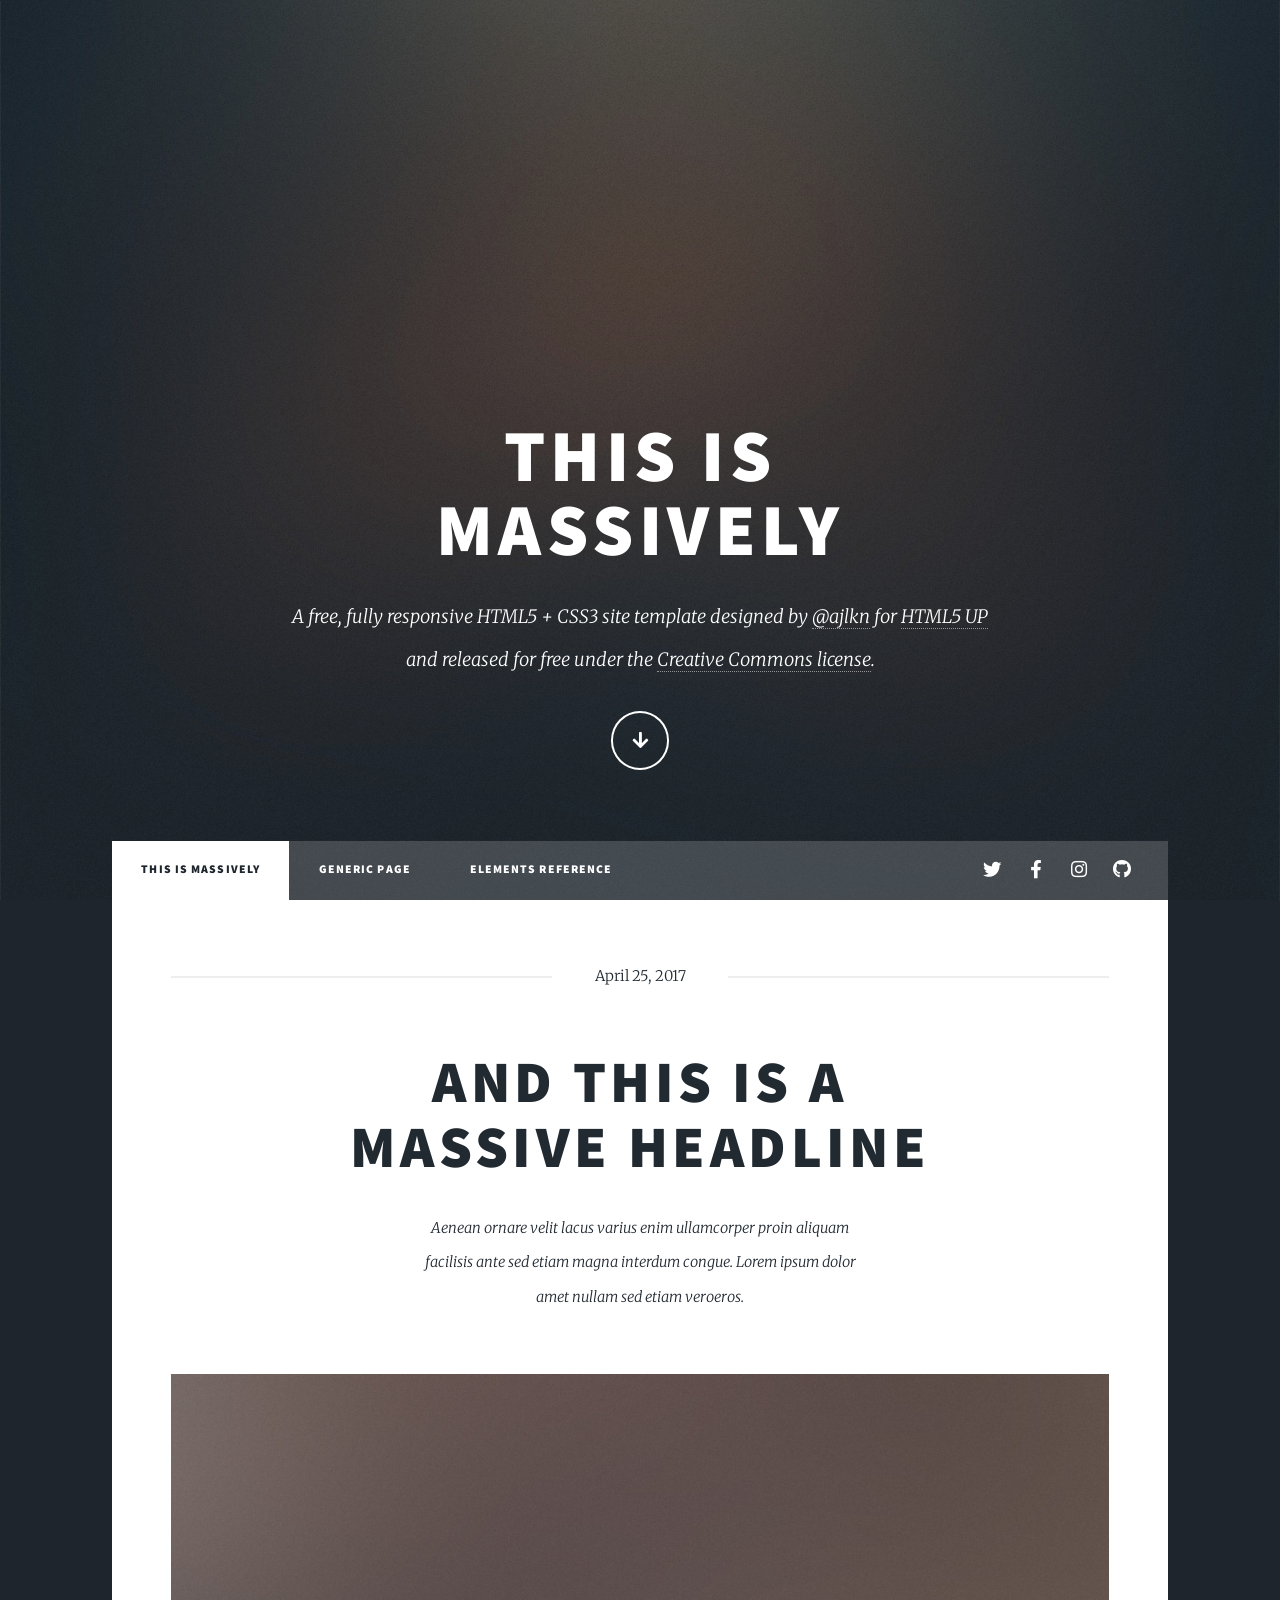
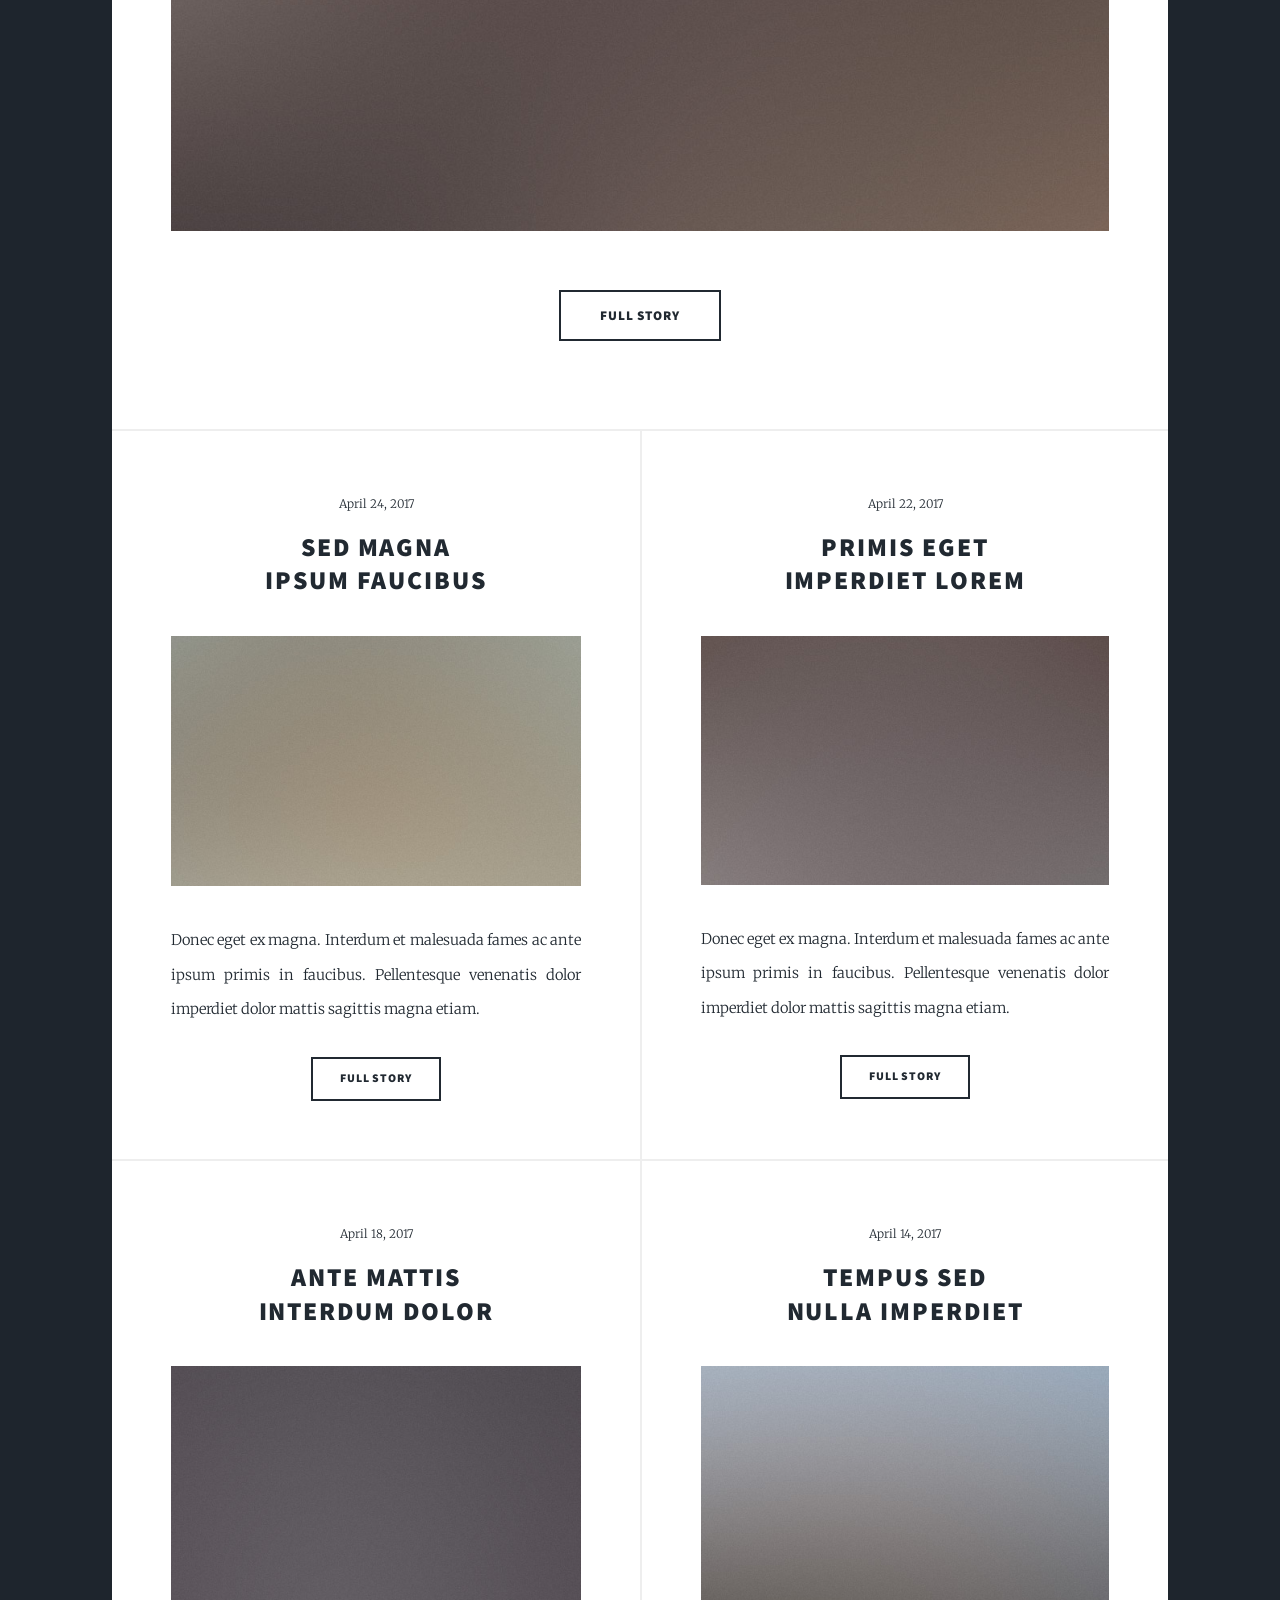
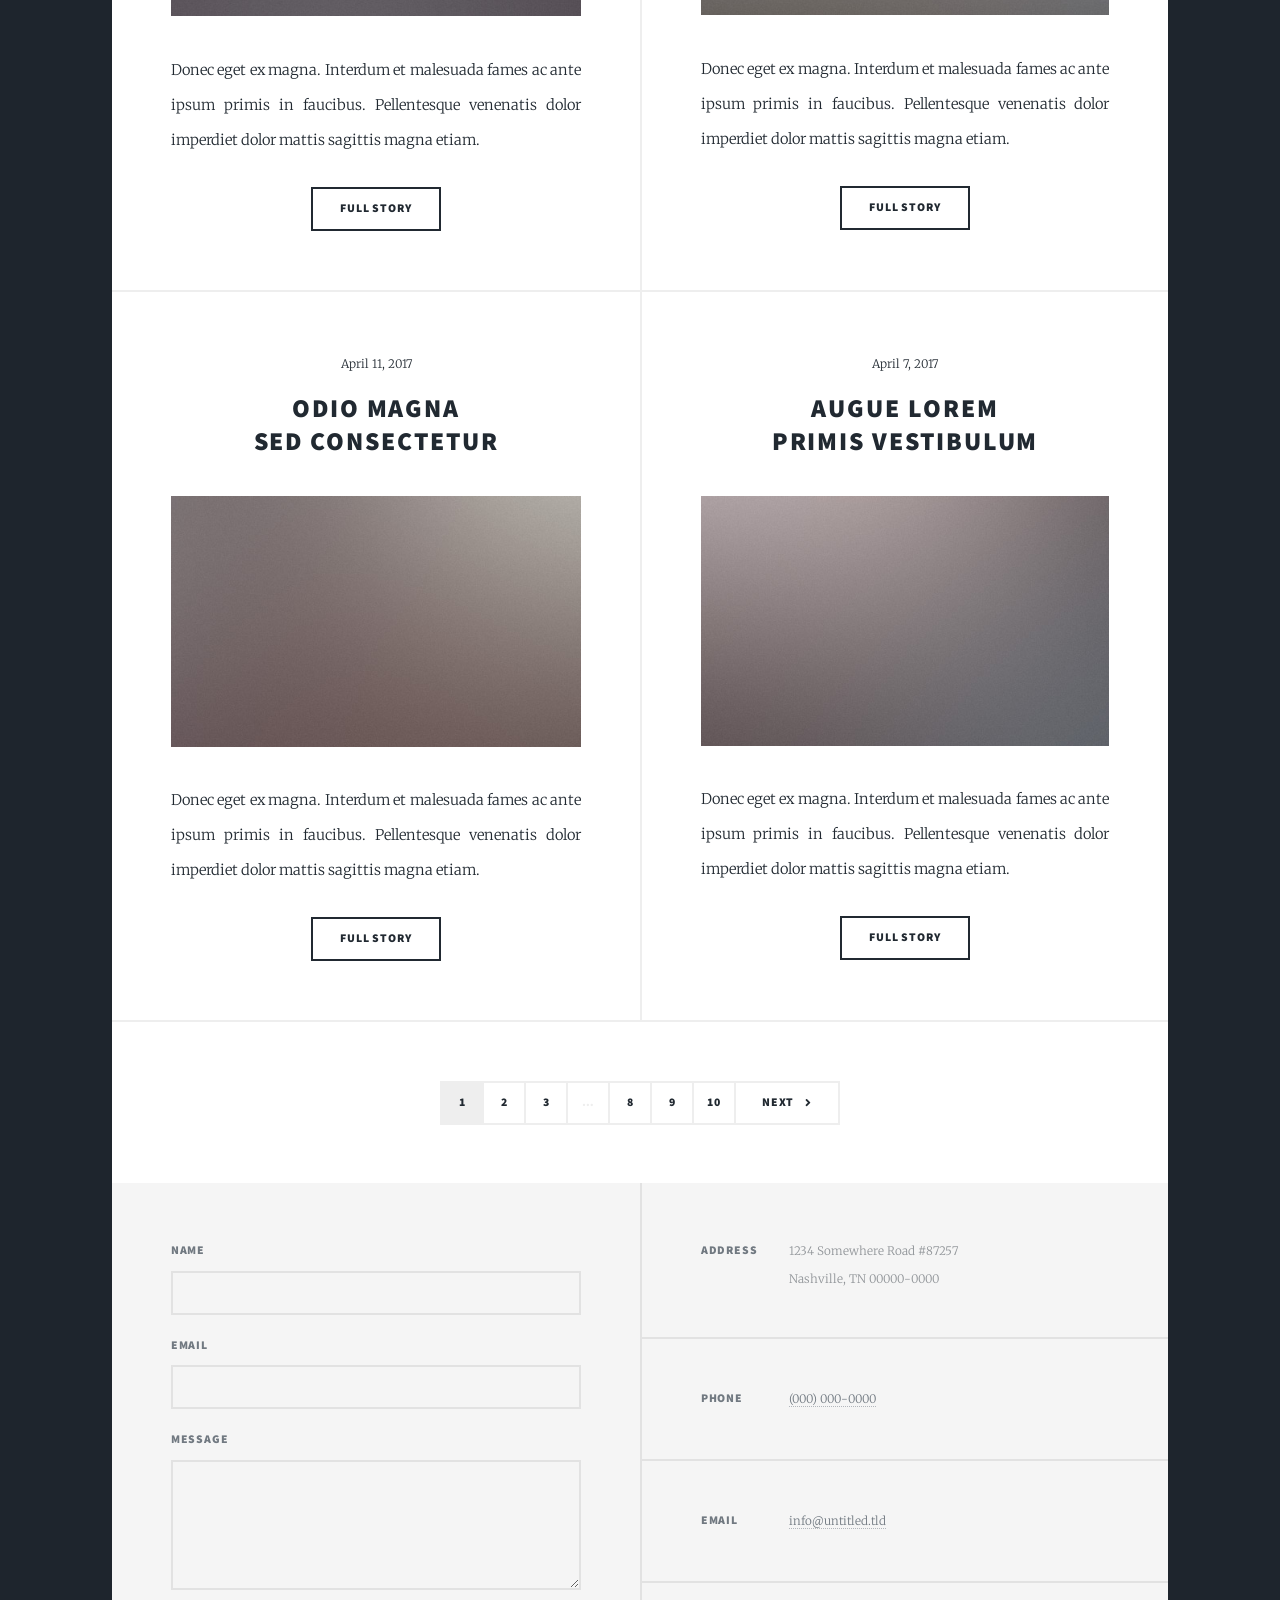
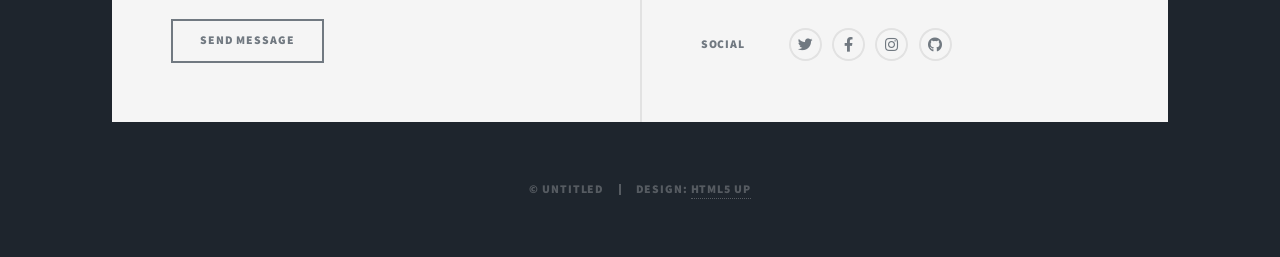
<file: java-ea/src/main/resources/static/html5up-massively/index.html>
<!DOCTYPE HTML>
<!--
	Massively by HTML5 UP
	html5up.net | @ajlkn
	Free for personal and commercial use under the CCA 3.0 license (html5up.net/license)
-->
<html>
	<head>
		<title>Massively by HTML5 UP</title>
		<meta charset="utf-8" />
		<meta name="viewport" content="width=device-width, initial-scale=1, user-scalable=no" />
		<link rel="stylesheet" href="assets/css/main.css" />
		<noscript><link rel="stylesheet" href="assets/css/noscript.css" /></noscript>
	</head>
	<body class="is-preload">

		<!-- Wrapper -->
			<div id="wrapper" class="fade-in">

				<!-- Intro -->
					<div id="intro">
						<h1>This is<br />
						Massively</h1>
						<p>A free, fully responsive HTML5 + CSS3 site template designed by <a href="https://twitter.com/ajlkn">@ajlkn</a> for <a href="https://html5up.net">HTML5 UP</a><br />
						and released for free under the <a href="https://html5up.net/license">Creative Commons license</a>.</p>
						<ul class="actions">
							<li><a href="#header" class="button icon solid solo fa-arrow-down scrolly">Continue</a></li>
						</ul>
					</div>

				<!-- Header -->
					<header id="header">
						<a href="index.html" class="logo">Massively</a>
					</header>

				<!-- Nav -->
					<nav id="nav">
						<ul class="links">
							<li class="active"><a href="index.html">This is Massively</a></li>
							<li><a href="generic.html">Generic Page</a></li>
							<li><a href="elements.html">Elements Reference</a></li>
						</ul>
						<ul class="icons">
							<li><a href="#" class="icon brands fa-twitter"><span class="label">Twitter</span></a></li>
							<li><a href="#" class="icon brands fa-facebook-f"><span class="label">Facebook</span></a></li>
							<li><a href="#" class="icon brands fa-instagram"><span class="label">Instagram</span></a></li>
							<li><a href="#" class="icon brands fa-github"><span class="label">GitHub</span></a></li>
						</ul>
					</nav>

				<!-- Main -->
					<div id="main">

						<!-- Featured Post -->
							<article class="post featured">
								<header class="major">
									<span class="date">April 25, 2017</span>
									<h2><a href="#">And this is a<br />
									massive headline</a></h2>
									<p>Aenean ornare velit lacus varius enim ullamcorper proin aliquam<br />
									facilisis ante sed etiam magna interdum congue. Lorem ipsum dolor<br />
									amet nullam sed etiam veroeros.</p>
								</header>
								<a href="#" class="image main"><img src="images/pic01.jpg" alt="" /></a>
								<ul class="actions special">
									<li><a href="#" class="button large">Full Story</a></li>
								</ul>
							</article>

						<!-- Posts -->
							<section class="posts">
								<article>
									<header>
										<span class="date">April 24, 2017</span>
										<h2><a href="#">Sed magna<br />
										ipsum faucibus</a></h2>
									</header>
									<a href="#" class="image fit"><img src="images/pic02.jpg" alt="" /></a>
									<p>Donec eget ex magna. Interdum et malesuada fames ac ante ipsum primis in faucibus. Pellentesque venenatis dolor imperdiet dolor mattis sagittis magna etiam.</p>
									<ul class="actions special">
										<li><a href="#" class="button">Full Story</a></li>
									</ul>
								</article>
								<article>
									<header>
										<span class="date">April 22, 2017</span>
										<h2><a href="#">Primis eget<br />
										imperdiet lorem</a></h2>
									</header>
									<a href="#" class="image fit"><img src="images/pic03.jpg" alt="" /></a>
									<p>Donec eget ex magna. Interdum et malesuada fames ac ante ipsum primis in faucibus. Pellentesque venenatis dolor imperdiet dolor mattis sagittis magna etiam.</p>
									<ul class="actions special">
										<li><a href="#" class="button">Full Story</a></li>
									</ul>
								</article>
								<article>
									<header>
										<span class="date">April 18, 2017</span>
										<h2><a href="#">Ante mattis<br />
										interdum dolor</a></h2>
									</header>
									<a href="#" class="image fit"><img src="images/pic04.jpg" alt="" /></a>
									<p>Donec eget ex magna. Interdum et malesuada fames ac ante ipsum primis in faucibus. Pellentesque venenatis dolor imperdiet dolor mattis sagittis magna etiam.</p>
									<ul class="actions special">
										<li><a href="#" class="button">Full Story</a></li>
									</ul>
								</article>
								<article>
									<header>
										<span class="date">April 14, 2017</span>
										<h2><a href="#">Tempus sed<br />
										nulla imperdiet</a></h2>
									</header>
									<a href="#" class="image fit"><img src="images/pic05.jpg" alt="" /></a>
									<p>Donec eget ex magna. Interdum et malesuada fames ac ante ipsum primis in faucibus. Pellentesque venenatis dolor imperdiet dolor mattis sagittis magna etiam.</p>
									<ul class="actions special">
										<li><a href="#" class="button">Full Story</a></li>
									</ul>
								</article>
								<article>
									<header>
										<span class="date">April 11, 2017</span>
										<h2><a href="#">Odio magna<br />
										sed consectetur</a></h2>
									</header>
									<a href="#" class="image fit"><img src="images/pic06.jpg" alt="" /></a>
									<p>Donec eget ex magna. Interdum et malesuada fames ac ante ipsum primis in faucibus. Pellentesque venenatis dolor imperdiet dolor mattis sagittis magna etiam.</p>
									<ul class="actions special">
										<li><a href="#" class="button">Full Story</a></li>
									</ul>
								</article>
								<article>
									<header>
										<span class="date">April 7, 2017</span>
										<h2><a href="#">Augue lorem<br />
										primis vestibulum</a></h2>
									</header>
									<a href="#" class="image fit"><img src="images/pic07.jpg" alt="" /></a>
									<p>Donec eget ex magna. Interdum et malesuada fames ac ante ipsum primis in faucibus. Pellentesque venenatis dolor imperdiet dolor mattis sagittis magna etiam.</p>
									<ul class="actions special">
										<li><a href="#" class="button">Full Story</a></li>
									</ul>
								</article>
							</section>

						<!-- Footer -->
							<footer>
								<div class="pagination">
									<!--<a href="#" class="previous">Prev</a>-->
									<a href="#" class="page active">1</a>
									<a href="#" class="page">2</a>
									<a href="#" class="page">3</a>
									<span class="extra">&hellip;</span>
									<a href="#" class="page">8</a>
									<a href="#" class="page">9</a>
									<a href="#" class="page">10</a>
									<a href="#" class="next">Next</a>
								</div>
							</footer>

					</div>

				<!-- Footer -->
					<footer id="footer">
						<section>
							<form method="post" action="#">
								<div class="fields">
									<div class="field">
										<label for="name">Name</label>
										<input type="text" name="name" id="name" />
									</div>
									<div class="field">
										<label for="email">Email</label>
										<input type="text" name="email" id="email" />
									</div>
									<div class="field">
										<label for="message">Message</label>
										<textarea name="message" id="message" rows="3"></textarea>
									</div>
								</div>
								<ul class="actions">
									<li><input type="submit" value="Send Message" /></li>
								</ul>
							</form>
						</section>
						<section class="split contact">
							<section class="alt">
								<h3>Address</h3>
								<p>1234 Somewhere Road #87257<br />
								Nashville, TN 00000-0000</p>
							</section>
							<section>
								<h3>Phone</h3>
								<p><a href="#">(000) 000-0000</a></p>
							</section>
							<section>
								<h3>Email</h3>
								<p><a href="#">info@untitled.tld</a></p>
							</section>
							<section>
								<h3>Social</h3>
								<ul class="icons alt">
									<li><a href="#" class="icon brands alt fa-twitter"><span class="label">Twitter</span></a></li>
									<li><a href="#" class="icon brands alt fa-facebook-f"><span class="label">Facebook</span></a></li>
									<li><a href="#" class="icon brands alt fa-instagram"><span class="label">Instagram</span></a></li>
									<li><a href="#" class="icon brands alt fa-github"><span class="label">GitHub</span></a></li>
								</ul>
							</section>
						</section>
					</footer>

				<!-- Copyright -->
					<div id="copyright">
						<ul><li>&copy; Untitled</li><li>Design: <a href="https://html5up.net">HTML5 UP</a></li></ul>
					</div>

			</div>

		<!-- Scripts -->
			<script src="assets/js/jquery.min.js"></script>
			<script src="assets/js/jquery.scrollex.min.js"></script>
			<script src="assets/js/jquery.scrolly.min.js"></script>
			<script src="assets/js/browser.min.js"></script>
			<script src="assets/js/breakpoints.min.js"></script>
			<script src="assets/js/util.js"></script>
			<script src="assets/js/main.js"></script>

	</body>
</html>
</file>
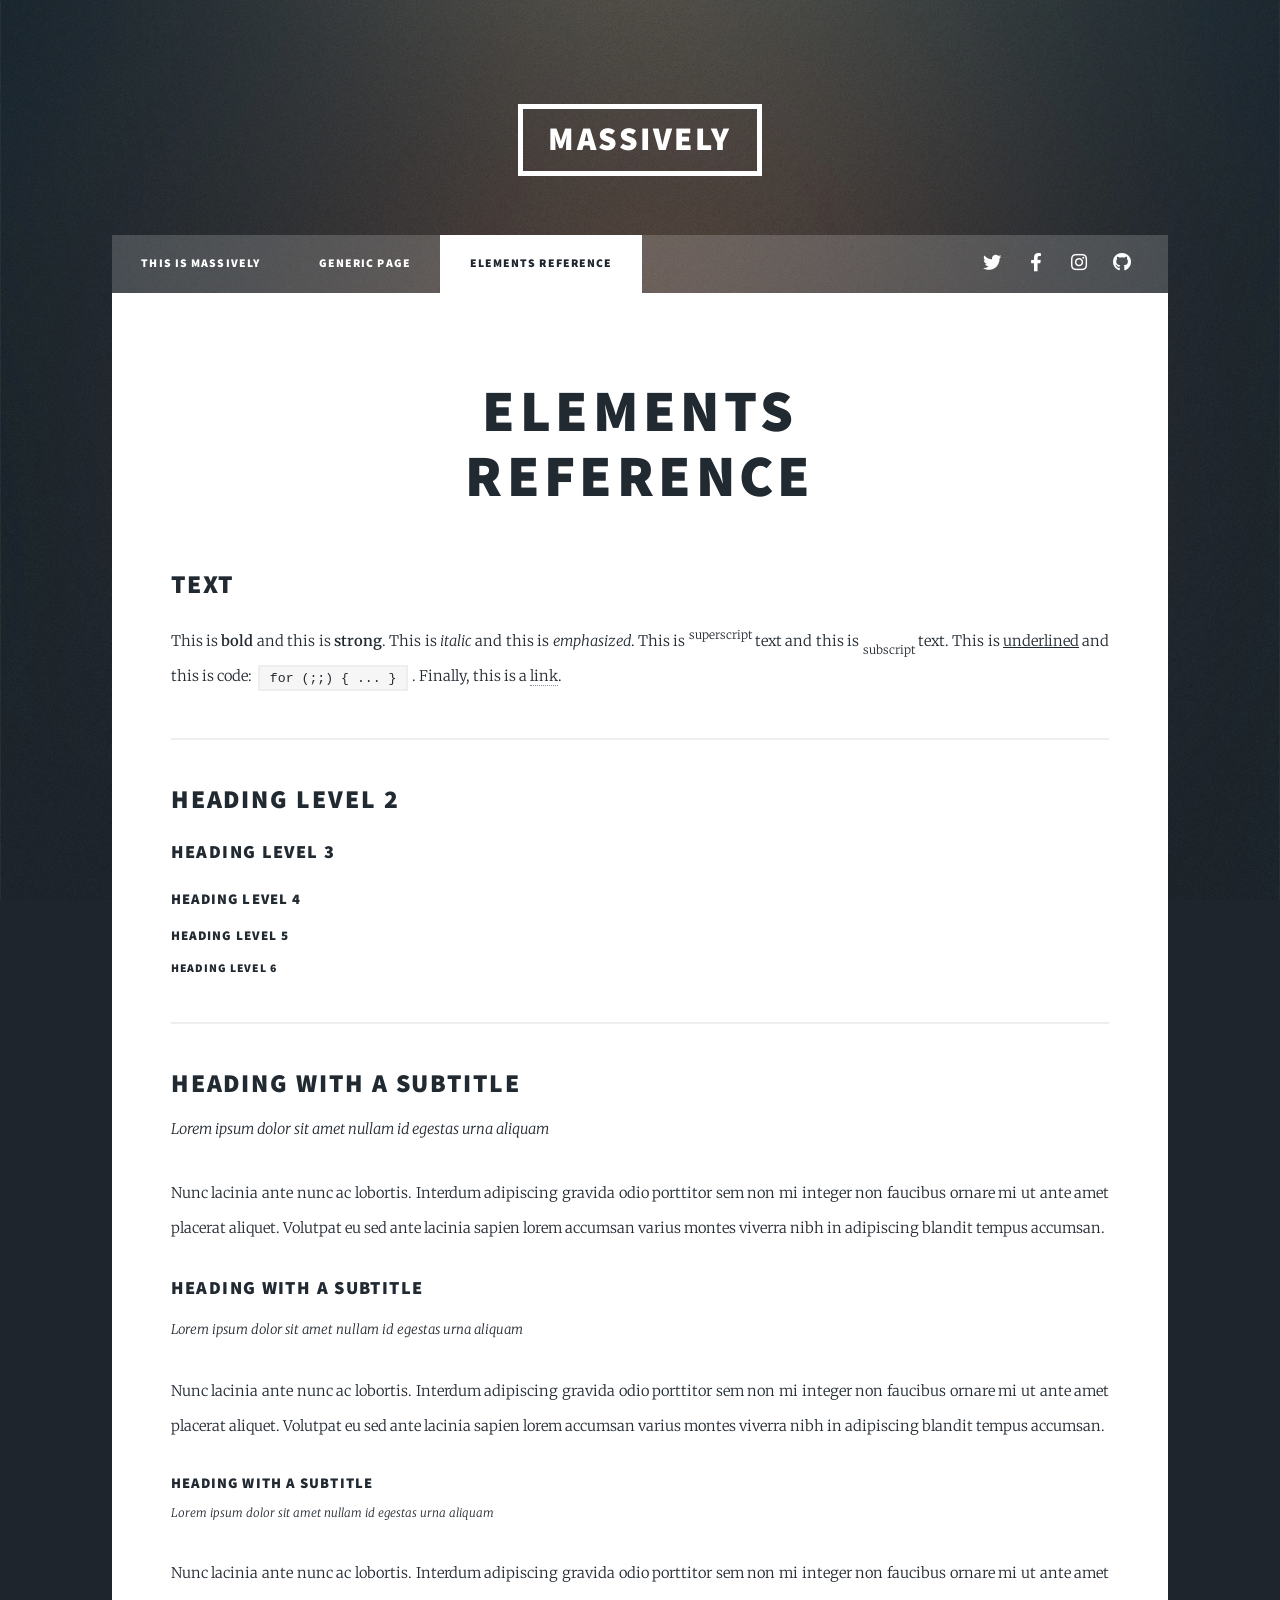
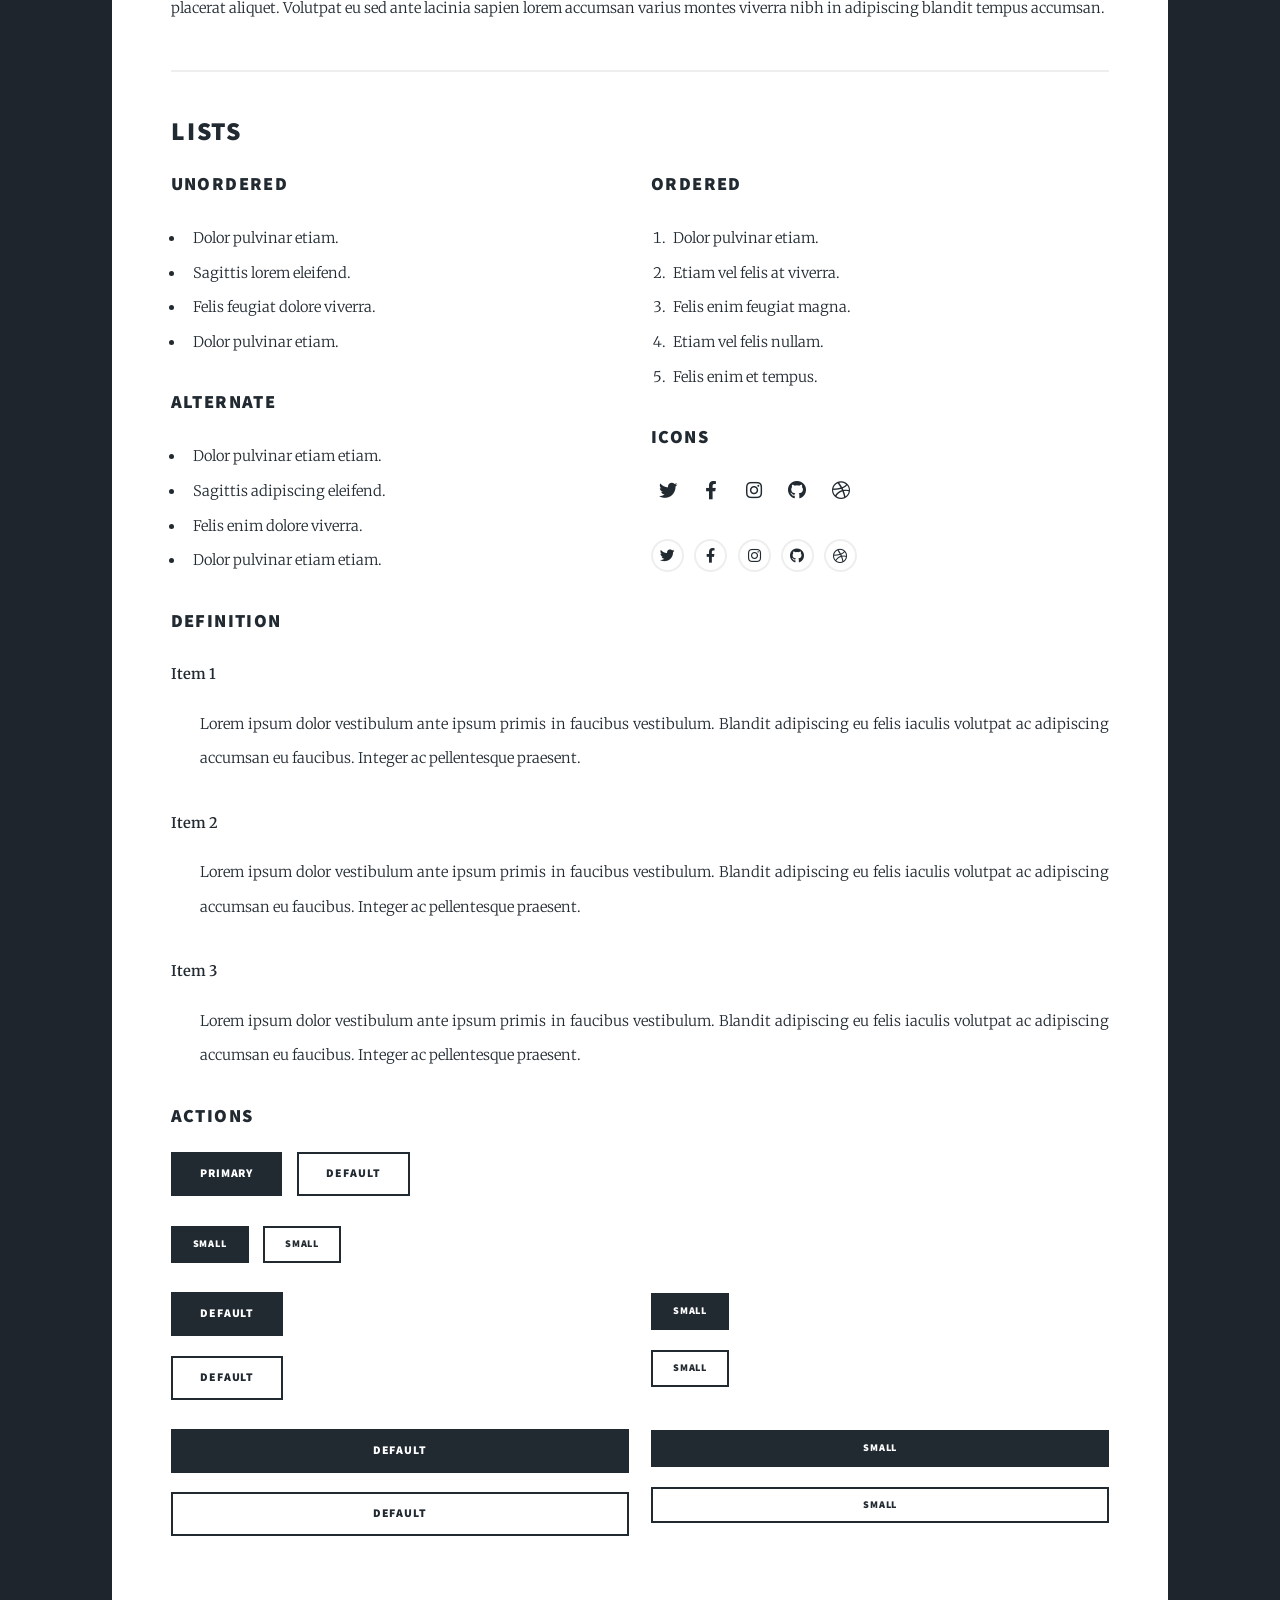
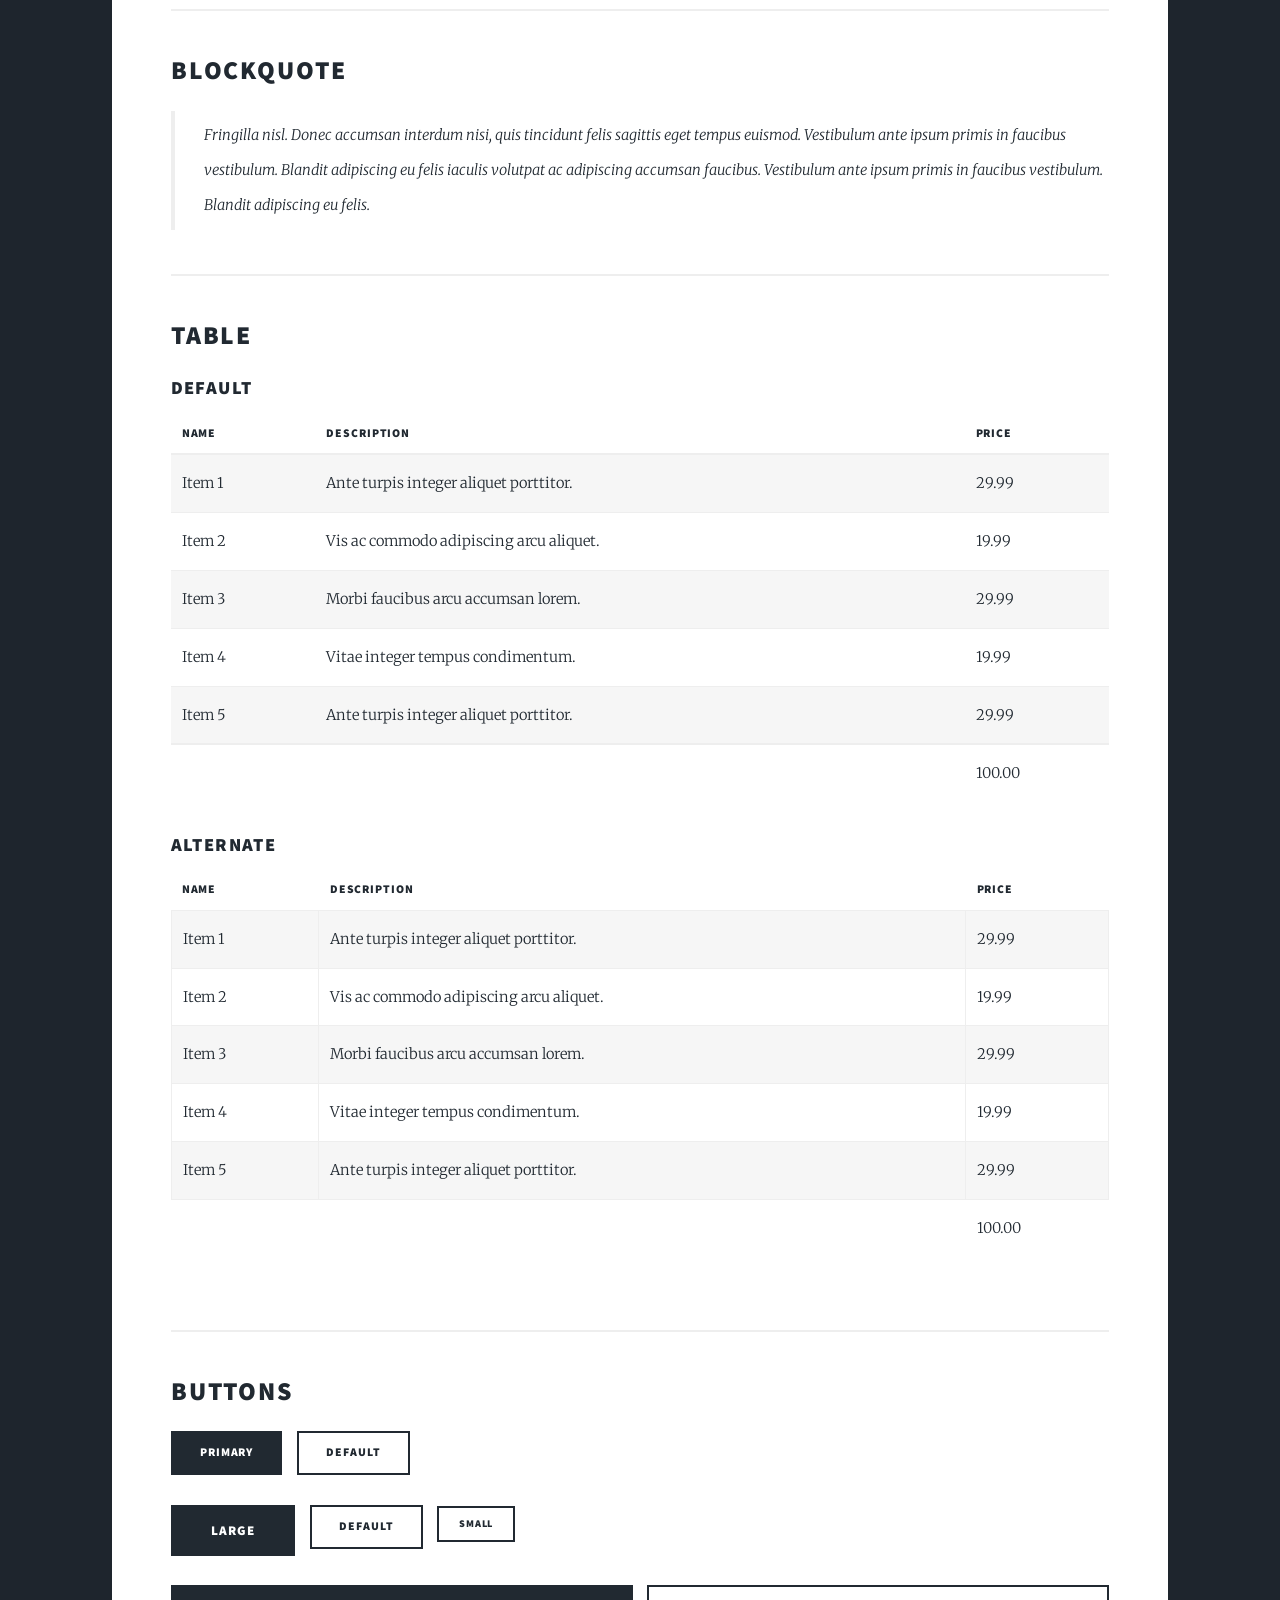
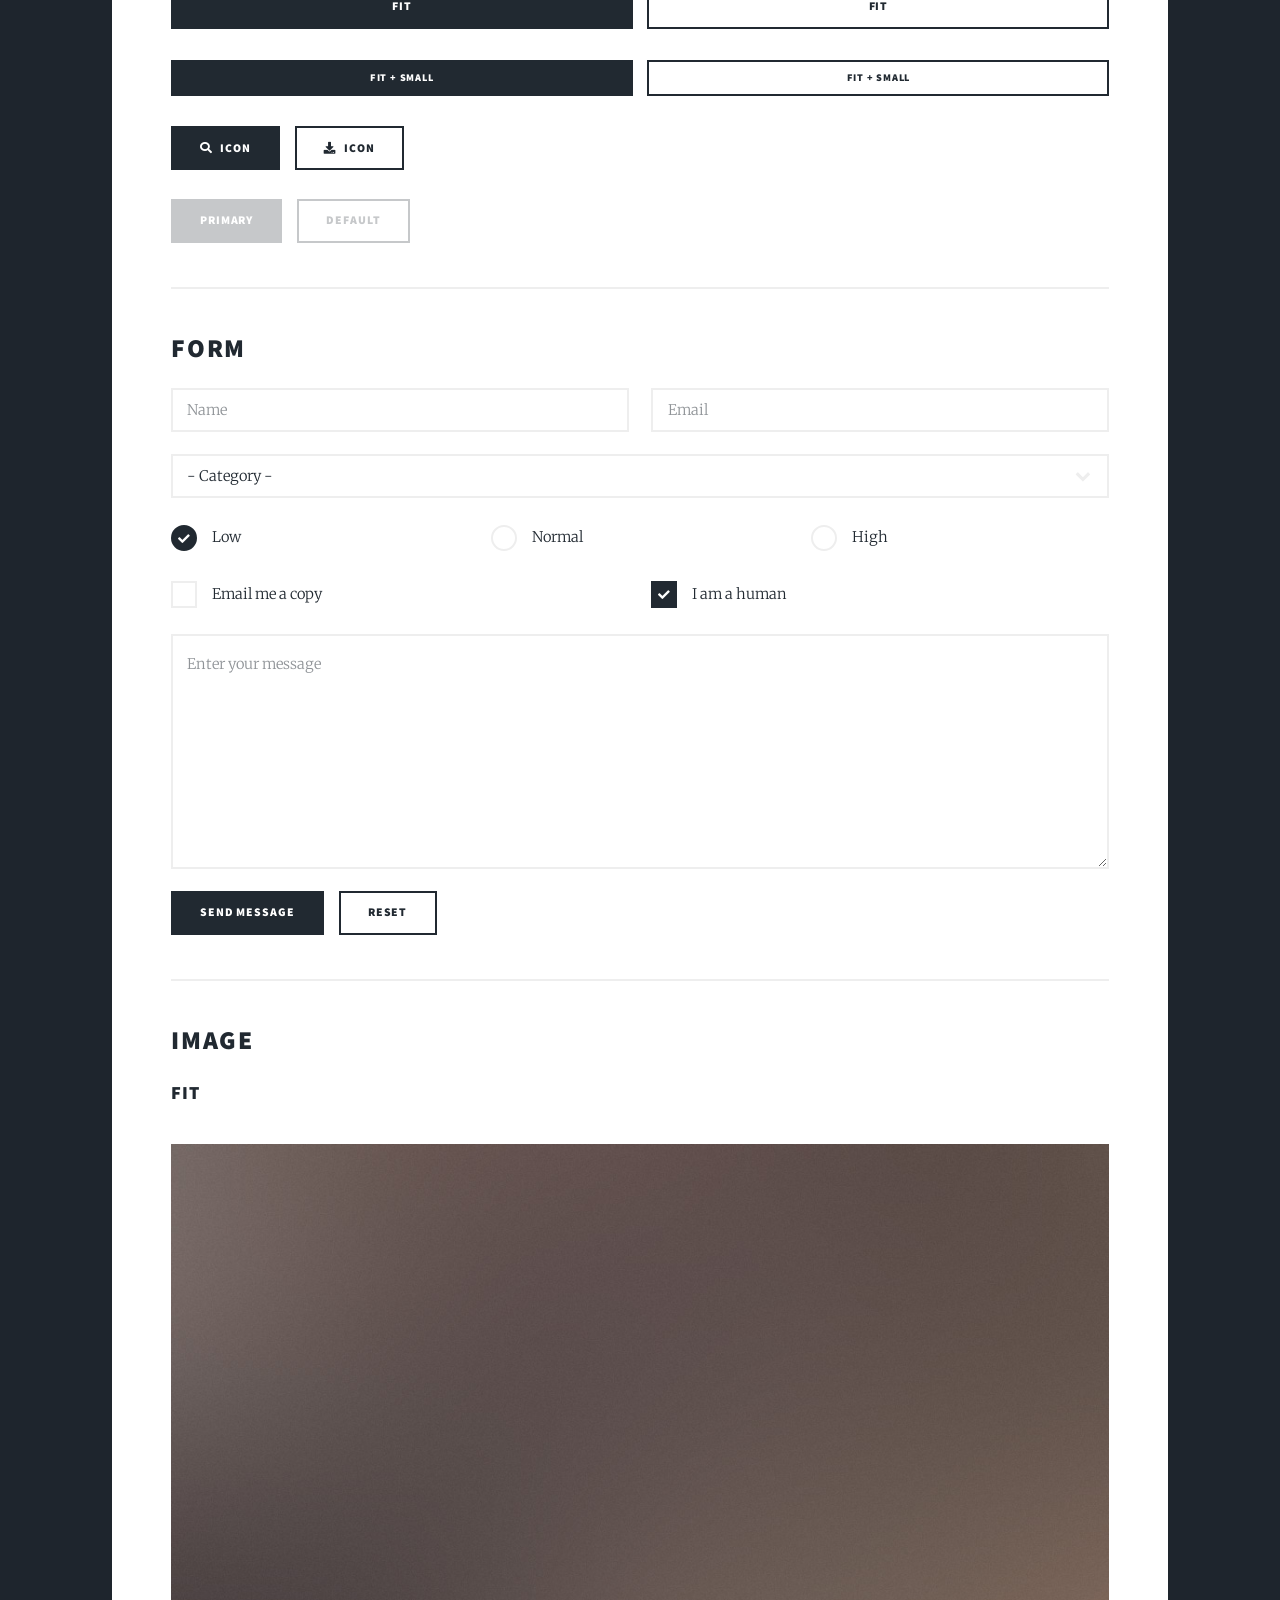
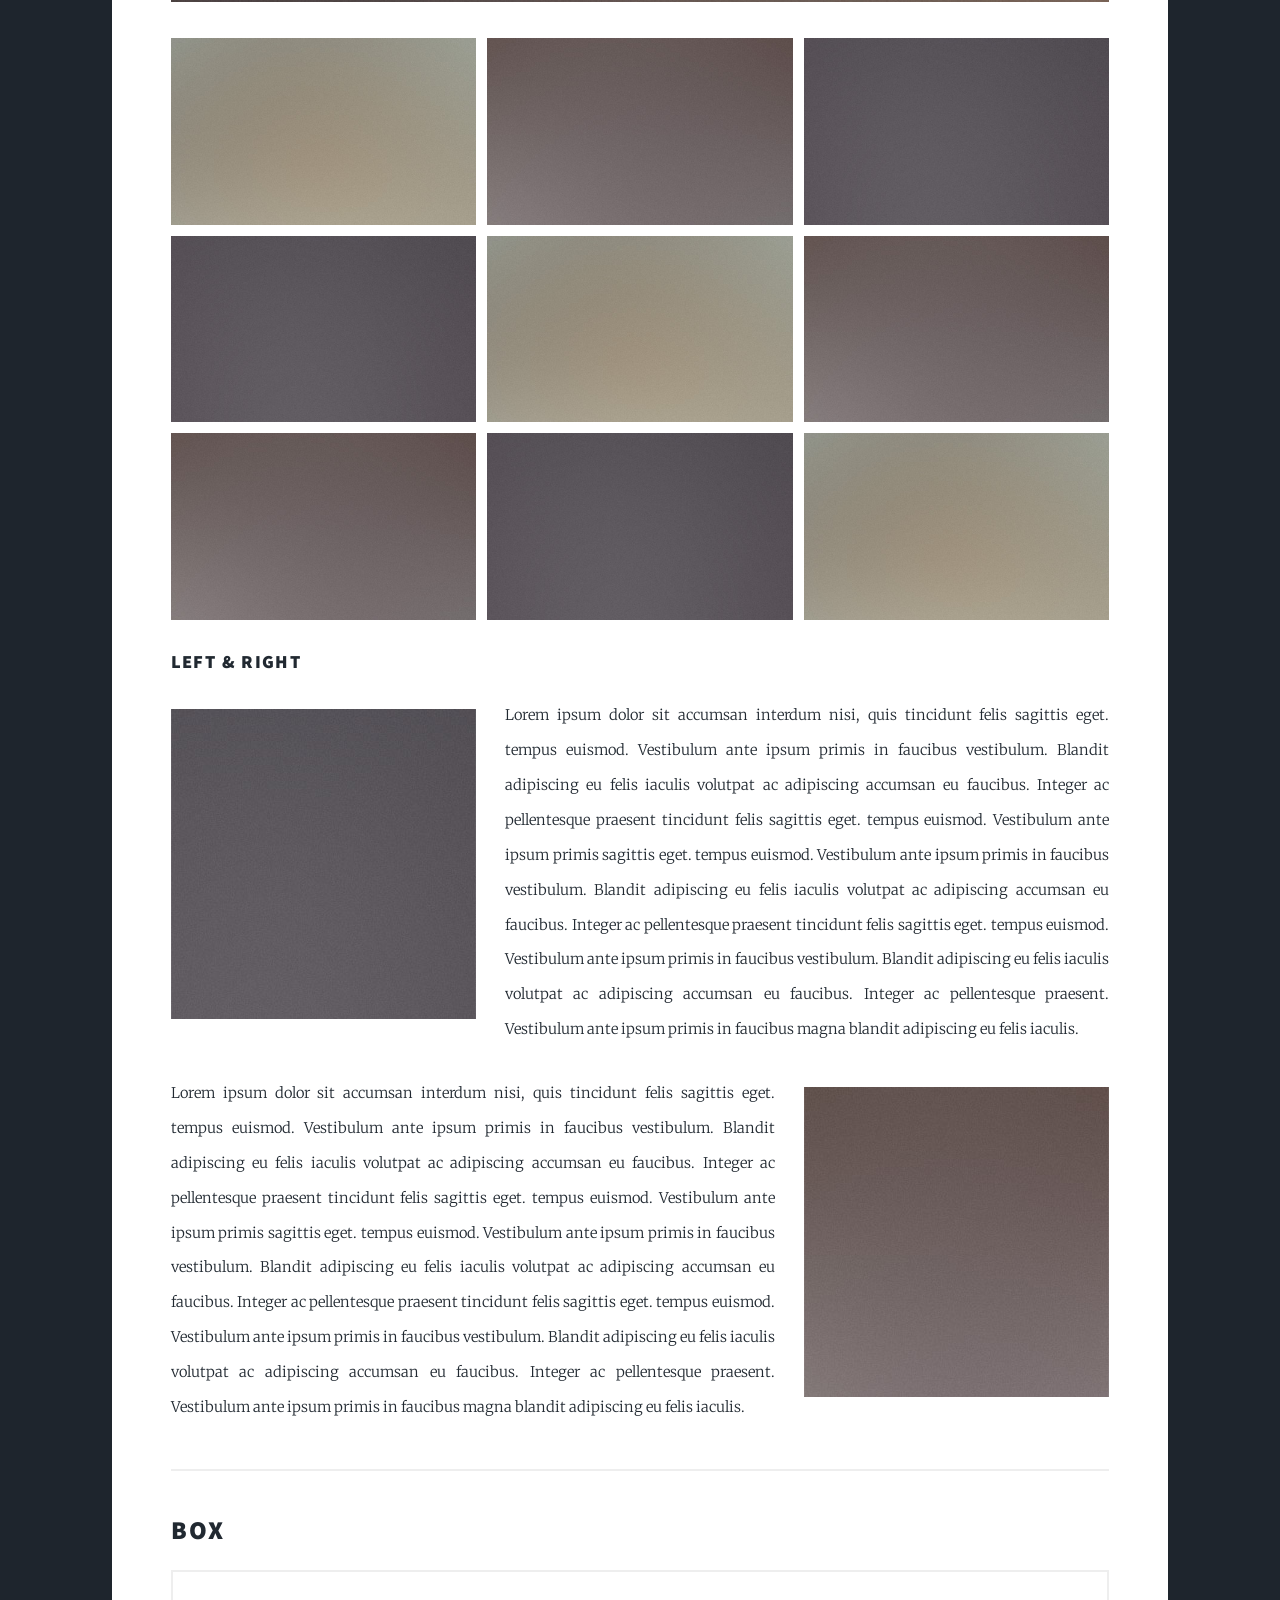
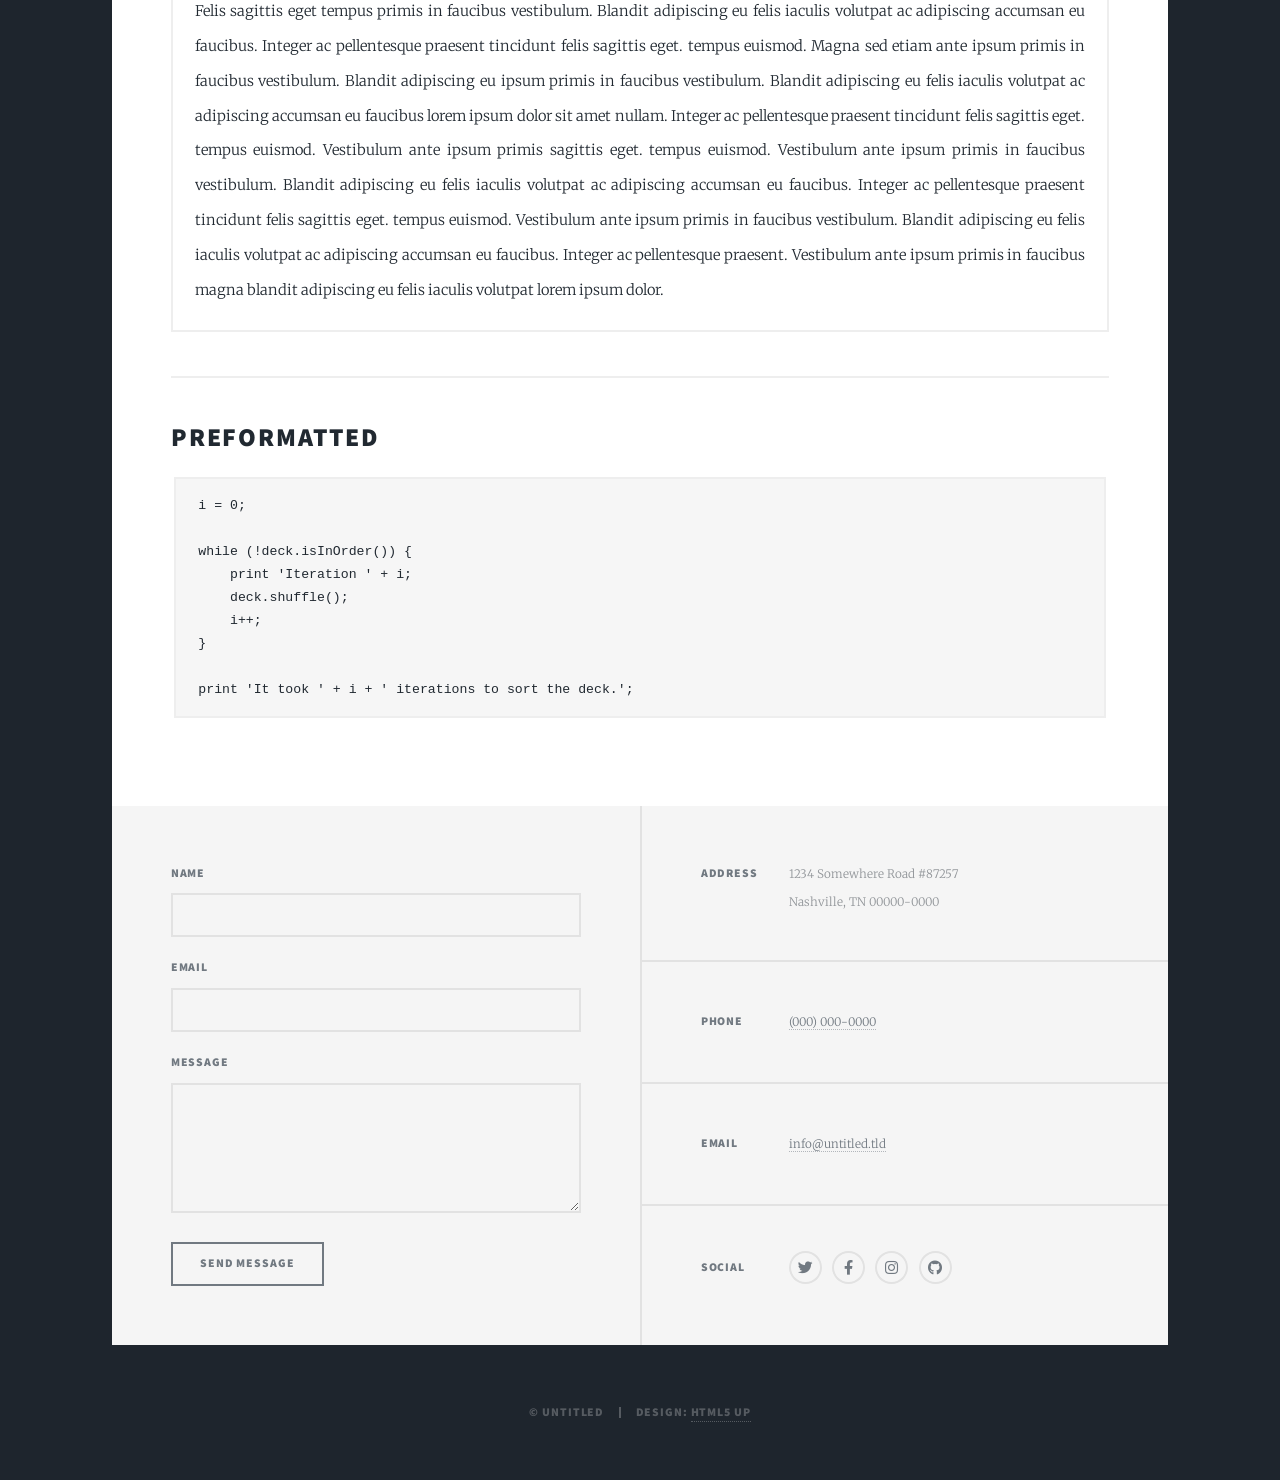
<file: java-ea/src/main/resources/static/html5up-massively/elements.html>
<!DOCTYPE HTML>
<!--
	Massively by HTML5 UP
	html5up.net | @ajlkn
	Free for personal and commercial use under the CCA 3.0 license (html5up.net/license)
-->
<html>
	<head>
		<title>Elements Reference - Massively by HTML5 UP</title>
		<meta charset="utf-8" />
		<meta name="viewport" content="width=device-width, initial-scale=1, user-scalable=no" />
		<link rel="stylesheet" href="assets/css/main.css" />
		<noscript><link rel="stylesheet" href="assets/css/noscript.css" /></noscript>
	</head>
	<body class="is-preload">

		<!-- Wrapper -->
			<div id="wrapper">

				<!-- Header -->
					<header id="header">
						<a href="index.html" class="logo">Massively</a>
					</header>

				<!-- Nav -->
					<nav id="nav">
						<ul class="links">
							<li><a href="index.html">This is Massively</a></li>
							<li><a href="generic.html">Generic Page</a></li>
							<li class="active"><a href="elements.html">Elements Reference</a></li>
						</ul>
						<ul class="icons">
							<li><a href="#" class="icon brands fa-twitter"><span class="label">Twitter</span></a></li>
							<li><a href="#" class="icon brands fa-facebook-f"><span class="label">Facebook</span></a></li>
							<li><a href="#" class="icon brands fa-instagram"><span class="label">Instagram</span></a></li>
							<li><a href="#" class="icon brands fa-github"><span class="label">GitHub</span></a></li>
						</ul>
					</nav>

				<!-- Main -->
					<div id="main">

						<!-- Post -->
							<section class="post">
								<header class="major">
									<h1>Elements<br />
									Reference</h1>
								</header>

								<!-- Text stuff -->
									<h2>Text</h2>
									<p>This is <b>bold</b> and this is <strong>strong</strong>. This is <i>italic</i> and this is <em>emphasized</em>.
									This is <sup>superscript</sup> text and this is <sub>subscript</sub> text.
									This is <u>underlined</u> and this is code: <code>for (;;) { ... }</code>.
									Finally, this is a <a href="#">link</a>.</p>
									<hr />
									<h2>Heading Level 2</h2>
									<h3>Heading Level 3</h3>
									<h4>Heading Level 4</h4>
									<h5>Heading Level 5</h5>
									<h6>Heading Level 6</h6>
									<hr />
									<header>
										<h2>Heading with a Subtitle</h2>
										<p>Lorem ipsum dolor sit amet nullam id egestas urna aliquam</p>
									</header>
									<p>Nunc lacinia ante nunc ac lobortis. Interdum adipiscing gravida odio porttitor sem non mi integer non faucibus ornare mi ut ante amet placerat aliquet. Volutpat eu sed ante lacinia sapien lorem accumsan varius montes viverra nibh in adipiscing blandit tempus accumsan.</p>
									<header>
										<h3>Heading with a Subtitle</h3>
										<p>Lorem ipsum dolor sit amet nullam id egestas urna aliquam</p>
									</header>
									<p>Nunc lacinia ante nunc ac lobortis. Interdum adipiscing gravida odio porttitor sem non mi integer non faucibus ornare mi ut ante amet placerat aliquet. Volutpat eu sed ante lacinia sapien lorem accumsan varius montes viverra nibh in adipiscing blandit tempus accumsan.</p>
									<header>
										<h4>Heading with a Subtitle</h4>
										<p>Lorem ipsum dolor sit amet nullam id egestas urna aliquam</p>
									</header>
									<p>Nunc lacinia ante nunc ac lobortis. Interdum adipiscing gravida odio porttitor sem non mi integer non faucibus ornare mi ut ante amet placerat aliquet. Volutpat eu sed ante lacinia sapien lorem accumsan varius montes viverra nibh in adipiscing blandit tempus accumsan.</p>

									<hr />

								<!-- Lists -->
									<h2>Lists</h2>
									<div class="row">
										<div class="col-6 col-12-small">

											<h3>Unordered</h3>
											<ul>
												<li>Dolor pulvinar etiam.</li>
												<li>Sagittis lorem eleifend.</li>
												<li>Felis feugiat dolore viverra.</li>
												<li>Dolor pulvinar etiam.</li>
											</ul>

											<h3>Alternate</h3>
											<ul class="alt">
												<li>Dolor pulvinar etiam etiam.</li>
												<li>Sagittis adipiscing eleifend.</li>
												<li>Felis enim dolore viverra.</li>
												<li>Dolor pulvinar etiam etiam.</li>
											</ul>

										</div>
										<div class="col-6 col-12-small">

											<h3>Ordered</h3>
											<ol>
												<li>Dolor pulvinar etiam.</li>
												<li>Etiam vel felis at viverra.</li>
												<li>Felis enim feugiat magna.</li>
												<li>Etiam vel felis nullam.</li>
												<li>Felis enim et tempus.</li>
											</ol>

											<h3>Icons</h3>
											<ul class="icons">
												<li><a href="#" class="icon brands fa-twitter"><span class="label">Twitter</span></a></li>
												<li><a href="#" class="icon brands fa-facebook-f"><span class="label">Facebook</span></a></li>
												<li><a href="#" class="icon brands fa-instagram"><span class="label">Instagram</span></a></li>
												<li><a href="#" class="icon brands fa-github"><span class="label">Github</span></a></li>
												<li><a href="#" class="icon brands fa-dribbble"><span class="label">Dribbble</span></a></li>
											</ul>
											<ul class="icons alt">
												<li><a href="#" class="icon brands alt fa-twitter"><span class="label">Twitter</span></a></li>
												<li><a href="#" class="icon brands alt fa-facebook-f"><span class="label">Facebook</span></a></li>
												<li><a href="#" class="icon brands alt fa-instagram"><span class="label">Instagram</span></a></li>
												<li><a href="#" class="icon brands alt fa-github"><span class="label">Github</span></a></li>
												<li><a href="#" class="icon brands alt fa-dribbble"><span class="label">Dribbble</span></a></li>
											</ul>

										</div>
									</div>
									<h3>Definition</h3>
									<dl>
										<dt>Item 1</dt>
										<dd>
											<p>Lorem ipsum dolor vestibulum ante ipsum primis in faucibus vestibulum. Blandit adipiscing eu felis iaculis volutpat ac adipiscing accumsan eu faucibus. Integer ac pellentesque praesent.</p>
										</dd>
										<dt>Item 2</dt>
										<dd>
											<p>Lorem ipsum dolor vestibulum ante ipsum primis in faucibus vestibulum. Blandit adipiscing eu felis iaculis volutpat ac adipiscing accumsan eu faucibus. Integer ac pellentesque praesent.</p>
										</dd>
										<dt>Item 3</dt>
										<dd>
											<p>Lorem ipsum dolor vestibulum ante ipsum primis in faucibus vestibulum. Blandit adipiscing eu felis iaculis volutpat ac adipiscing accumsan eu faucibus. Integer ac pellentesque praesent.</p>
										</dd>
									</dl>

									<h3>Actions</h3>
									<ul class="actions">
										<li><a href="#" class="button primary">Primary</a></li>
										<li><a href="#" class="button">Default</a></li>
									</ul>
									<ul class="actions small">
										<li><a href="#" class="button primary small">Small</a></li>
										<li><a href="#" class="button small">Small</a></li>
									</ul>
									<div class="row">
										<div class="col-6 col-12-small">
											<ul class="actions stacked">
												<li><a href="#" class="button primary">Default</a></li>
												<li><a href="#" class="button">Default</a></li>
											</ul>
										</div>
										<div class="col-6 col-12-small">
											<ul class="actions stacked">
												<li><a href="#" class="button primary small">Small</a></li>
												<li><a href="#" class="button small">Small</a></li>
											</ul>
										</div>
									</div>
									<div class="row">
										<div class="col-6 col-12-small">
											<ul class="actions stacked">
												<li><a href="#" class="button primary fit">Default</a></li>
												<li><a href="#" class="button fit">Default</a></li>
											</ul>
										</div>
										<div class="col-6 col-12-small">
											<ul class="actions stacked">
												<li><a href="#" class="button primary small fit">Small</a></li>
												<li><a href="#" class="button small fit">Small</a></li>
											</ul>
										</div>
									</div>

									<hr />

								<!-- Blockquote -->
									<h2>Blockquote</h2>
									<blockquote>Fringilla nisl. Donec accumsan interdum nisi, quis tincidunt felis sagittis eget tempus euismod. Vestibulum ante ipsum primis in faucibus vestibulum. Blandit adipiscing eu felis iaculis volutpat ac adipiscing accumsan faucibus. Vestibulum ante ipsum primis in faucibus vestibulum. Blandit adipiscing eu felis.</blockquote>

									<hr />

								<!-- Table -->
									<h2>Table</h2>

									<h3>Default</h3>
									<div class="table-wrapper">
										<table>
											<thead>
												<tr>
													<th>Name</th>
													<th>Description</th>
													<th>Price</th>
												</tr>
											</thead>
											<tbody>
												<tr>
													<td>Item 1</td>
													<td>Ante turpis integer aliquet porttitor.</td>
													<td>29.99</td>
												</tr>
												<tr>
													<td>Item 2</td>
													<td>Vis ac commodo adipiscing arcu aliquet.</td>
													<td>19.99</td>
												</tr>
												<tr>
													<td>Item 3</td>
													<td> Morbi faucibus arcu accumsan lorem.</td>
													<td>29.99</td>
												</tr>
												<tr>
													<td>Item 4</td>
													<td>Vitae integer tempus condimentum.</td>
													<td>19.99</td>
												</tr>
												<tr>
													<td>Item 5</td>
													<td>Ante turpis integer aliquet porttitor.</td>
													<td>29.99</td>
												</tr>
											</tbody>
											<tfoot>
												<tr>
													<td colspan="2"></td>
													<td>100.00</td>
												</tr>
											</tfoot>
										</table>
									</div>

									<h3>Alternate</h3>
									<div class="table-wrapper">
										<table class="alt">
											<thead>
												<tr>
													<th>Name</th>
													<th>Description</th>
													<th>Price</th>
												</tr>
											</thead>
											<tbody>
												<tr>
													<td>Item 1</td>
													<td>Ante turpis integer aliquet porttitor.</td>
													<td>29.99</td>
												</tr>
												<tr>
													<td>Item 2</td>
													<td>Vis ac commodo adipiscing arcu aliquet.</td>
													<td>19.99</td>
												</tr>
												<tr>
													<td>Item 3</td>
													<td> Morbi faucibus arcu accumsan lorem.</td>
													<td>29.99</td>
												</tr>
												<tr>
													<td>Item 4</td>
													<td>Vitae integer tempus condimentum.</td>
													<td>19.99</td>
												</tr>
												<tr>
													<td>Item 5</td>
													<td>Ante turpis integer aliquet porttitor.</td>
													<td>29.99</td>
												</tr>
											</tbody>
											<tfoot>
												<tr>
													<td colspan="2"></td>
													<td>100.00</td>
												</tr>
											</tfoot>
										</table>
									</div>

									<hr />

								<!-- Buttons -->
									<h2>Buttons</h2>
									<ul class="actions">
										<li><a href="#" class="button primary">Primary</a></li>
										<li><a href="#" class="button">Default</a></li>
									</ul>
									<ul class="actions">
										<li><a href="#" class="button primary large">Large</a></li>
										<li><a href="#" class="button">Default</a></li>
										<li><a href="#" class="button small">Small</a></li>
									</ul>
									<ul class="actions fit">
										<li><a href="#" class="button primary fit">Fit</a></li>
										<li><a href="#" class="button fit">Fit</a></li>
									</ul>
									<ul class="actions fit small">
										<li><a href="#" class="button primary fit small">Fit + Small</a></li>
										<li><a href="#" class="button fit small">Fit + Small</a></li>
									</ul>
									<ul class="actions">
										<li><a href="#" class="button primary icon solid fa-search">Icon</a></li>
										<li><a href="#" class="button icon solid fa-download">Icon</a></li>
									</ul>
									<ul class="actions">
										<li><span class="button primary disabled">Primary</span></li>
										<li><span class="button disabled">Default</span></li>
									</ul>

									<hr />

								<!-- Form -->
									<h2>Form</h2>

									<form method="post" action="#">
										<div class="row gtr-uniform">
											<div class="col-6 col-12-xsmall">
												<input type="text" name="demo-name" id="demo-name" value="" placeholder="Name" />
											</div>
											<div class="col-6 col-12-xsmall">
												<input type="email" name="demo-email" id="demo-email" value="" placeholder="Email" />
											</div>
											<!-- Break -->
											<div class="col-12">
												<select name="demo-category" id="demo-category">
													<option value="">- Category -</option>
													<option value="1">Manufacturing</option>
													<option value="1">Shipping</option>
													<option value="1">Administration</option>
													<option value="1">Human Resources</option>
												</select>
											</div>
											<!-- Break -->
											<div class="col-4 col-12-small">
												<input type="radio" id="demo-priority-low" name="demo-priority" checked>
												<label for="demo-priority-low">Low</label>
											</div>
											<div class="col-4 col-12-small">
												<input type="radio" id="demo-priority-normal" name="demo-priority">
												<label for="demo-priority-normal">Normal</label>
											</div>
											<div class="col-4 col-12-small">
												<input type="radio" id="demo-priority-high" name="demo-priority">
												<label for="demo-priority-high">High</label>
											</div>
											<!-- Break -->
											<div class="col-6 col-12-small">
												<input type="checkbox" id="demo-copy" name="demo-copy">
												<label for="demo-copy">Email me a copy</label>
											</div>
											<div class="col-6 col-12-small">
												<input type="checkbox" id="demo-human" name="demo-human" checked>
												<label for="demo-human">I am a human</label>
											</div>
											<!-- Break -->
											<div class="col-12">
												<textarea name="demo-message" id="demo-message" placeholder="Enter your message" rows="6"></textarea>
											</div>
											<!-- Break -->
											<div class="col-12">
												<ul class="actions">
													<li><input type="submit" value="Send Message" class="primary" /></li>
													<li><input type="reset" value="Reset" /></li>
												</ul>
											</div>
										</div>
									</form>

									<hr />

								<!-- Image -->
									<h2>Image</h2>

									<h3>Fit</h3>
									<span class="image fit"><img src="images/pic01.jpg" alt="" /></span>
									<div class="box alt">
										<div class="row gtr-50 gtr-uniform">
											<div class="col-4"><span class="image fit"><img src="images/pic02.jpg" alt="" /></span></div>
											<div class="col-4"><span class="image fit"><img src="images/pic03.jpg" alt="" /></span></div>
											<div class="col-4"><span class="image fit"><img src="images/pic04.jpg" alt="" /></span></div>
											<!-- Break -->
											<div class="col-4"><span class="image fit"><img src="images/pic04.jpg" alt="" /></span></div>
											<div class="col-4"><span class="image fit"><img src="images/pic02.jpg" alt="" /></span></div>
											<div class="col-4"><span class="image fit"><img src="images/pic03.jpg" alt="" /></span></div>
											<!-- Break -->
											<div class="col-4"><span class="image fit"><img src="images/pic03.jpg" alt="" /></span></div>
											<div class="col-4"><span class="image fit"><img src="images/pic04.jpg" alt="" /></span></div>
											<div class="col-4"><span class="image fit"><img src="images/pic02.jpg" alt="" /></span></div>
										</div>
									</div>

									<h3>Left &amp; Right</h3>
									<p><span class="image left"><img src="images/pic08.jpg" alt="" /></span>Lorem ipsum dolor sit accumsan interdum nisi, quis tincidunt felis sagittis eget. tempus euismod. Vestibulum ante ipsum primis in faucibus vestibulum. Blandit adipiscing eu felis iaculis volutpat ac adipiscing accumsan eu faucibus. Integer ac pellentesque praesent tincidunt felis sagittis eget. tempus euismod. Vestibulum ante ipsum primis sagittis eget. tempus euismod. Vestibulum ante ipsum primis in faucibus vestibulum. Blandit adipiscing eu felis iaculis volutpat ac adipiscing accumsan eu faucibus. Integer ac pellentesque praesent tincidunt felis sagittis eget. tempus euismod. Vestibulum ante ipsum primis in faucibus vestibulum. Blandit adipiscing eu felis iaculis volutpat ac adipiscing accumsan eu faucibus. Integer ac pellentesque praesent. Vestibulum ante ipsum primis in faucibus magna blandit adipiscing eu felis iaculis.</p>
									<p><span class="image right"><img src="images/pic09.jpg" alt="" /></span>Lorem ipsum dolor sit accumsan interdum nisi, quis tincidunt felis sagittis eget. tempus euismod. Vestibulum ante ipsum primis in faucibus vestibulum. Blandit adipiscing eu felis iaculis volutpat ac adipiscing accumsan eu faucibus. Integer ac pellentesque praesent tincidunt felis sagittis eget. tempus euismod. Vestibulum ante ipsum primis sagittis eget. tempus euismod. Vestibulum ante ipsum primis in faucibus vestibulum. Blandit adipiscing eu felis iaculis volutpat ac adipiscing accumsan eu faucibus. Integer ac pellentesque praesent tincidunt felis sagittis eget. tempus euismod. Vestibulum ante ipsum primis in faucibus vestibulum. Blandit adipiscing eu felis iaculis volutpat ac adipiscing accumsan eu faucibus. Integer ac pellentesque praesent. Vestibulum ante ipsum primis in faucibus magna blandit adipiscing eu felis iaculis.</p>

									<hr />

								<!-- Box -->
									<h2>Box</h2>
									<div class="box">
										<p>Felis sagittis eget tempus primis in faucibus vestibulum. Blandit adipiscing eu felis iaculis volutpat ac adipiscing accumsan eu faucibus. Integer ac pellentesque praesent tincidunt felis sagittis eget. tempus euismod. Magna sed etiam ante ipsum primis in faucibus vestibulum. Blandit adipiscing eu ipsum primis in faucibus vestibulum. Blandit adipiscing eu felis iaculis volutpat ac adipiscing accumsan eu faucibus lorem ipsum dolor sit amet nullam. Integer ac pellentesque praesent tincidunt felis sagittis eget. tempus euismod. Vestibulum ante ipsum primis sagittis eget. tempus euismod. Vestibulum ante ipsum primis in faucibus vestibulum. Blandit adipiscing eu felis iaculis volutpat ac adipiscing accumsan eu faucibus. Integer ac pellentesque praesent tincidunt felis sagittis eget. tempus euismod. Vestibulum ante ipsum primis in faucibus vestibulum. Blandit adipiscing eu felis iaculis volutpat ac adipiscing accumsan eu faucibus. Integer ac pellentesque praesent. Vestibulum ante ipsum primis in faucibus magna blandit adipiscing eu felis iaculis volutpat lorem ipsum dolor.</p>
									</div>

									<hr />

								<!-- Preformatted Code -->
									<h2>Preformatted</h2>
									<pre><code>i = 0;

while (!deck.isInOrder()) {
    print 'Iteration ' + i;
    deck.shuffle();
    i++;
}

print 'It took ' + i + ' iterations to sort the deck.';
</code></pre>

							</section>

					</div>

				<!-- Footer -->
					<footer id="footer">
						<section>
							<form method="post" action="#">
								<div class="fields">
									<div class="field">
										<label for="name">Name</label>
										<input type="text" name="name" id="name" />
									</div>
									<div class="field">
										<label for="email">Email</label>
										<input type="text" name="email" id="email" />
									</div>
									<div class="field">
										<label for="message">Message</label>
										<textarea name="message" id="message" rows="3"></textarea>
									</div>
								</div>
								<ul class="actions">
									<li><input type="submit" value="Send Message" /></li>
								</ul>
							</form>
						</section>
						<section class="split contact">
							<section class="alt">
								<h3>Address</h3>
								<p>1234 Somewhere Road #87257<br />
								Nashville, TN 00000-0000</p>
							</section>
							<section>
								<h3>Phone</h3>
								<p><a href="#">(000) 000-0000</a></p>
							</section>
							<section>
								<h3>Email</h3>
								<p><a href="#">info@untitled.tld</a></p>
							</section>
							<section>
								<h3>Social</h3>
								<ul class="icons alt">
									<li><a href="#" class="icon brands alt fa-twitter"><span class="label">Twitter</span></a></li>
									<li><a href="#" class="icon brands alt fa-facebook-f"><span class="label">Facebook</span></a></li>
									<li><a href="#" class="icon brands alt fa-instagram"><span class="label">Instagram</span></a></li>
									<li><a href="#" class="icon brands alt fa-github"><span class="label">GitHub</span></a></li>
								</ul>
							</section>
						</section>
					</footer>

				<!-- Copyright -->
					<div id="copyright">
						<ul><li>&copy; Untitled</li><li>Design: <a href="https://html5up.net">HTML5 UP</a></li></ul>
					</div>

			</div>

		<!-- Scripts -->
			<script src="assets/js/jquery.min.js"></script>
			<script src="assets/js/jquery.scrollex.min.js"></script>
			<script src="assets/js/jquery.scrolly.min.js"></script>
			<script src="assets/js/browser.min.js"></script>
			<script src="assets/js/breakpoints.min.js"></script>
			<script src="assets/js/util.js"></script>
			<script src="assets/js/main.js"></script>

	</body>
</html>
</file>
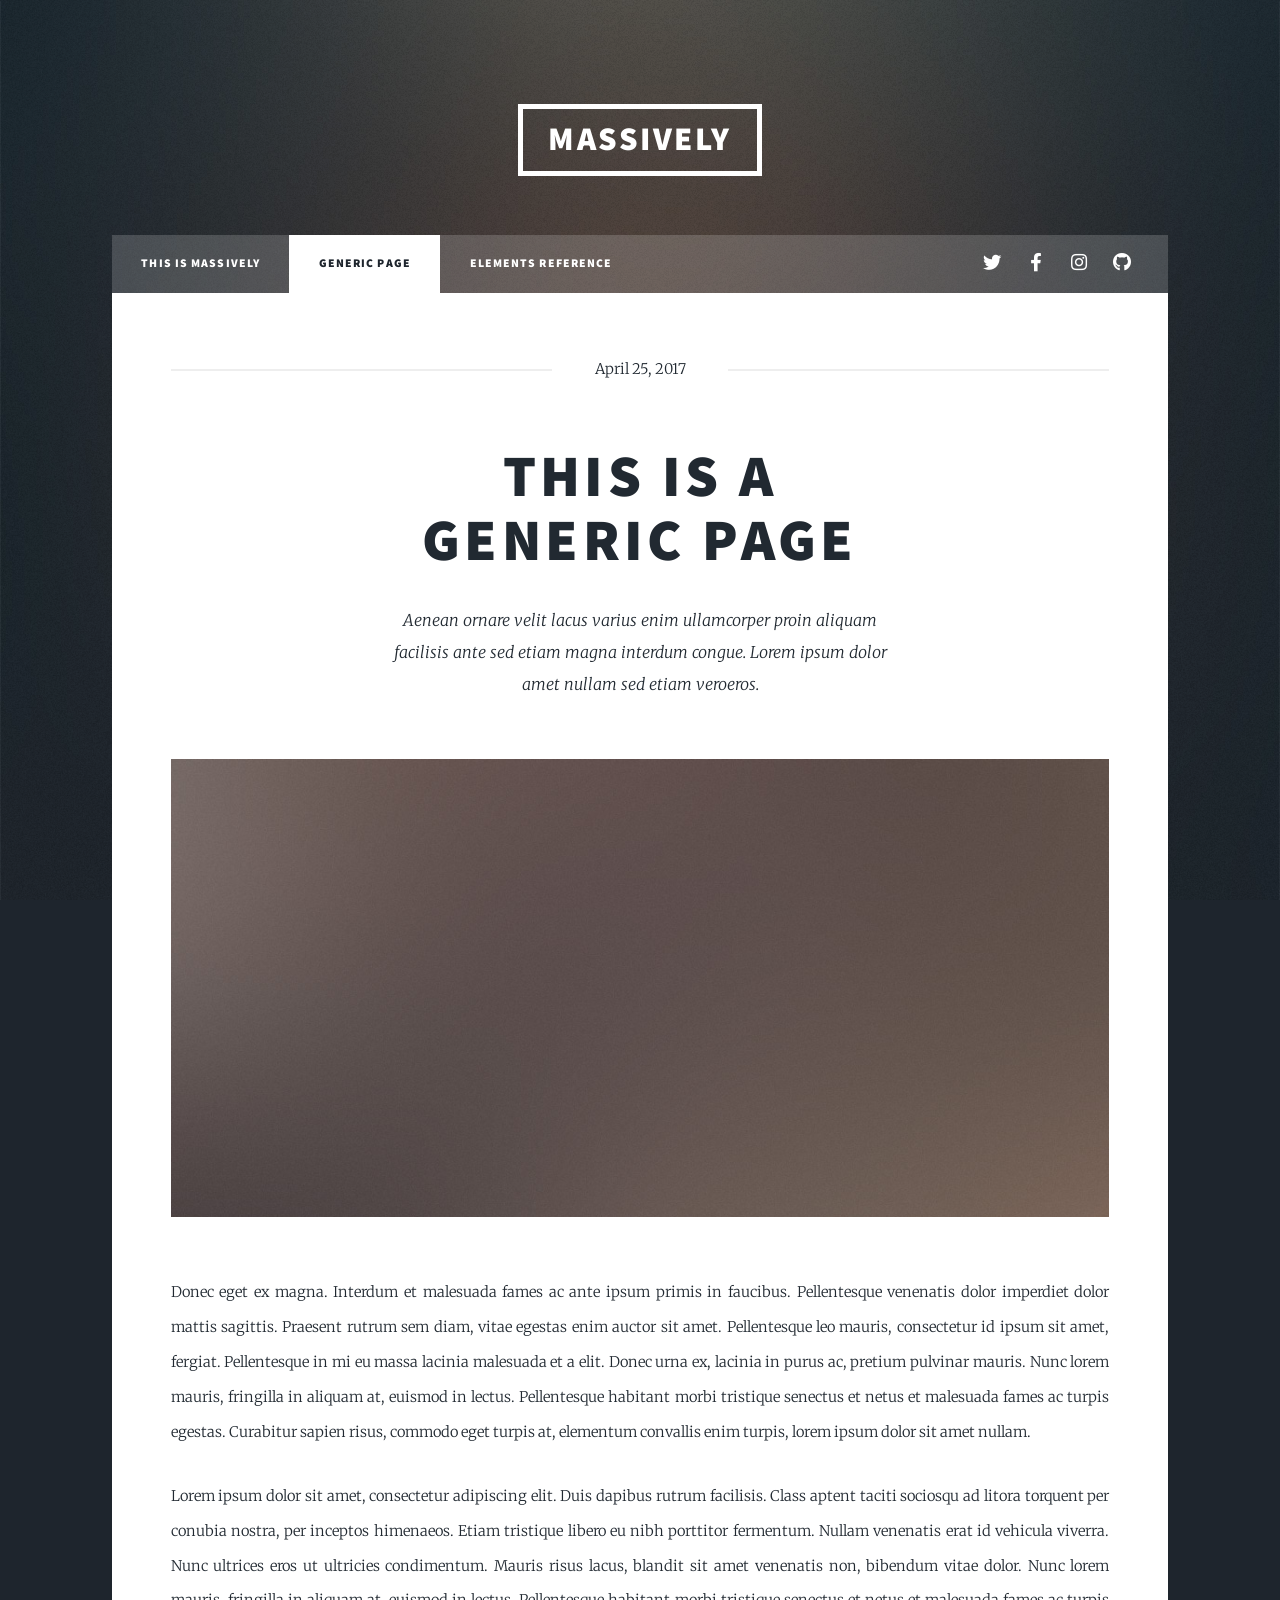
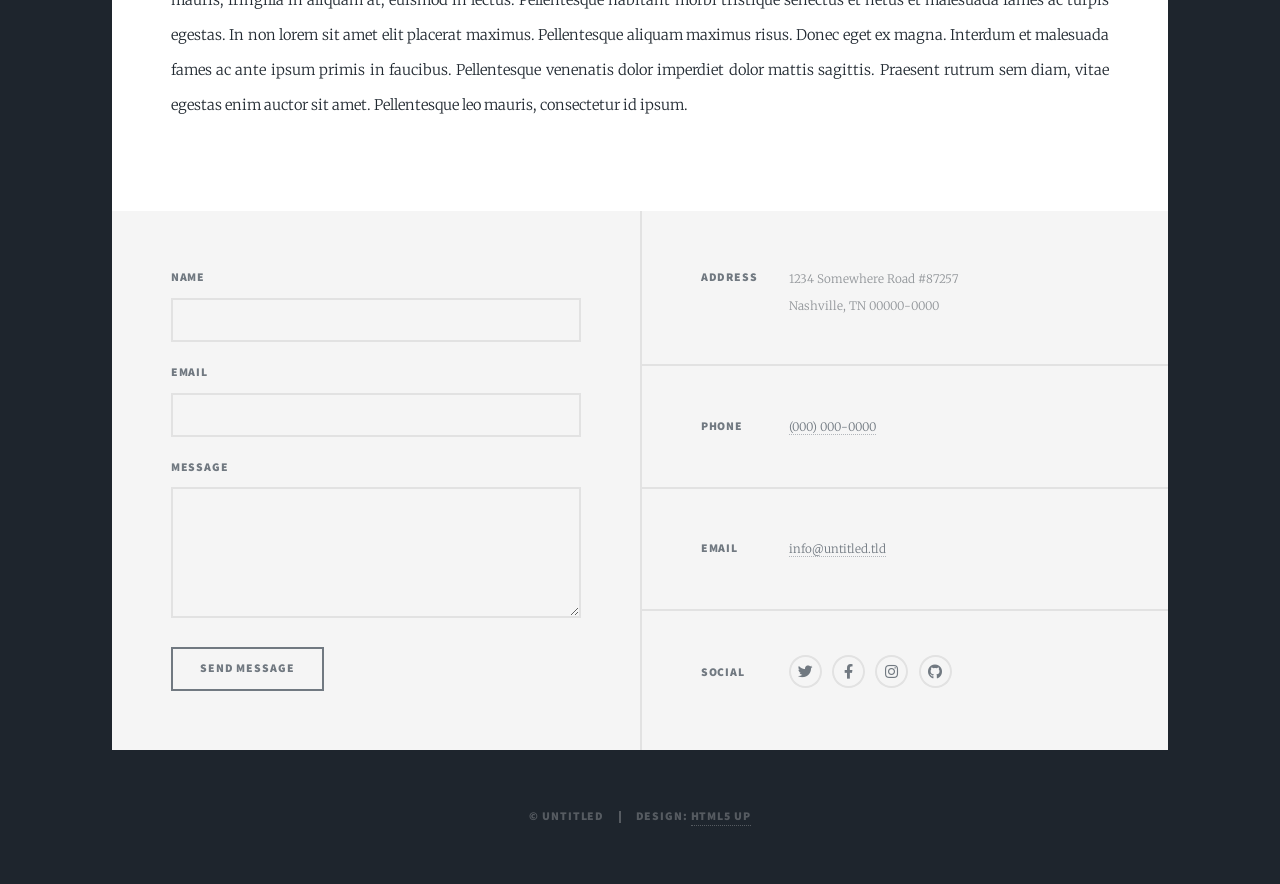
<file: java-ea/src/main/resources/static/html5up-massively/generic.html>
<!DOCTYPE HTML>
<!--
	Massively by HTML5 UP
	html5up.net | @ajlkn
	Free for personal and commercial use under the CCA 3.0 license (html5up.net/license)
-->
<html>
	<head>
		<title>Generic Page - Massively by HTML5 UP</title>
		<meta charset="utf-8" />
		<meta name="viewport" content="width=device-width, initial-scale=1, user-scalable=no" />
		<link rel="stylesheet" href="assets/css/main.css" />
		<noscript><link rel="stylesheet" href="assets/css/noscript.css" /></noscript>
	</head>
	<body class="is-preload">

		<!-- Wrapper -->
			<div id="wrapper">

				<!-- Header -->
					<header id="header">
						<a href="index.html" class="logo">Massively</a>
					</header>

				<!-- Nav -->
					<nav id="nav">
						<ul class="links">
							<li><a href="index.html">This is Massively</a></li>
							<li class="active"><a href="generic.html">Generic Page</a></li>
							<li><a href="elements.html">Elements Reference</a></li>
						</ul>
						<ul class="icons">
							<li><a href="#" class="icon brands fa-twitter"><span class="label">Twitter</span></a></li>
							<li><a href="#" class="icon brands fa-facebook-f"><span class="label">Facebook</span></a></li>
							<li><a href="#" class="icon brands fa-instagram"><span class="label">Instagram</span></a></li>
							<li><a href="#" class="icon brands fa-github"><span class="label">GitHub</span></a></li>
						</ul>
					</nav>

				<!-- Main -->
					<div id="main">

						<!-- Post -->
							<section class="post">
								<header class="major">
									<span class="date">April 25, 2017</span>
									<h1>This is a<br />
									Generic Page</h1>
									<p>Aenean ornare velit lacus varius enim ullamcorper proin aliquam<br />
									facilisis ante sed etiam magna interdum congue. Lorem ipsum dolor<br />
									amet nullam sed etiam veroeros.</p>
								</header>
								<div class="image main"><img src="images/pic01.jpg" alt="" /></div>
								<p>Donec eget ex magna. Interdum et malesuada fames ac ante ipsum primis in faucibus. Pellentesque venenatis dolor imperdiet dolor mattis sagittis. Praesent rutrum sem diam, vitae egestas enim auctor sit amet. Pellentesque leo mauris, consectetur id ipsum sit amet, fergiat. Pellentesque in mi eu massa lacinia malesuada et a elit. Donec urna ex, lacinia in purus ac, pretium pulvinar mauris. Nunc lorem mauris, fringilla in aliquam at, euismod in lectus. Pellentesque habitant morbi tristique senectus et netus et malesuada fames ac turpis egestas. Curabitur sapien risus, commodo eget turpis at, elementum convallis enim turpis, lorem ipsum dolor sit amet nullam.</p>
								<p>Lorem ipsum dolor sit amet, consectetur adipiscing elit. Duis dapibus rutrum facilisis. Class aptent taciti sociosqu ad litora torquent per conubia nostra, per inceptos himenaeos. Etiam tristique libero eu nibh porttitor fermentum. Nullam venenatis erat id vehicula viverra. Nunc ultrices eros ut ultricies condimentum. Mauris risus lacus, blandit sit amet venenatis non, bibendum vitae dolor. Nunc lorem mauris, fringilla in aliquam at, euismod in lectus. Pellentesque habitant morbi tristique senectus et netus et malesuada fames ac turpis egestas. In non lorem sit amet elit placerat maximus. Pellentesque aliquam maximus risus. Donec eget ex magna. Interdum et malesuada fames ac ante ipsum primis in faucibus. Pellentesque venenatis dolor imperdiet dolor mattis sagittis. Praesent rutrum sem diam, vitae egestas enim auctor sit amet. Pellentesque leo mauris, consectetur id ipsum.</p>
							</section>

					</div>

				<!-- Footer -->
					<footer id="footer">
						<section>
							<form method="post" action="#">
								<div class="fields">
									<div class="field">
										<label for="name">Name</label>
										<input type="text" name="name" id="name" />
									</div>
									<div class="field">
										<label for="email">Email</label>
										<input type="text" name="email" id="email" />
									</div>
									<div class="field">
										<label for="message">Message</label>
										<textarea name="message" id="message" rows="3"></textarea>
									</div>
								</div>
								<ul class="actions">
									<li><input type="submit" value="Send Message" /></li>
								</ul>
							</form>
						</section>
						<section class="split contact">
							<section class="alt">
								<h3>Address</h3>
								<p>1234 Somewhere Road #87257<br />
								Nashville, TN 00000-0000</p>
							</section>
							<section>
								<h3>Phone</h3>
								<p><a href="#">(000) 000-0000</a></p>
							</section>
							<section>
								<h3>Email</h3>
								<p><a href="#">info@untitled.tld</a></p>
							</section>
							<section>
								<h3>Social</h3>
								<ul class="icons alt">
									<li><a href="#" class="icon brands alt fa-twitter"><span class="label">Twitter</span></a></li>
									<li><a href="#" class="icon brands alt fa-facebook-f"><span class="label">Facebook</span></a></li>
									<li><a href="#" class="icon brands alt fa-instagram"><span class="label">Instagram</span></a></li>
									<li><a href="#" class="icon brands alt fa-github"><span class="label">GitHub</span></a></li>
								</ul>
							</section>
						</section>
					</footer>

				<!-- Copyright -->
					<div id="copyright">
						<ul><li>&copy; Untitled</li><li>Design: <a href="https://html5up.net">HTML5 UP</a></li></ul>
					</div>

			</div>

		<!-- Scripts -->
			<script src="assets/js/jquery.min.js"></script>
			<script src="assets/js/jquery.scrollex.min.js"></script>
			<script src="assets/js/jquery.scrolly.min.js"></script>
			<script src="assets/js/browser.min.js"></script>
			<script src="assets/js/breakpoints.min.js"></script>
			<script src="assets/js/util.js"></script>
			<script src="assets/js/main.js"></script>

	</body>
</html>
</file>
<file: java-ea/src/main/resources/static/html5up-massively/assets/css/main.css>
@import url(fontawesome-all.min.css);
@import url("https://fonts.googleapis.com/css?family=Merriweather:300,700,300italic,700italic|Source+Sans+Pro:900");

/*
	Massively by HTML5 UP
	html5up.net | @ajlkn
	Free for personal and commercial use under the CCA 3.0 license (html5up.net/license)
*/

html, body, div, span, applet, object,
iframe, h1, h2, h3, h4, h5, h6, p, blockquote,
pre, a, abbr, acronym, address, big, cite,
code, del, dfn, em, img, ins, kbd, q, s, samp,
small, strike, strong, sub, sup, tt, var, b,
u, i, center, dl, dt, dd, ol, ul, li, fieldset,
form, label, legend, table, caption, tbody,
tfoot, thead, tr, th, td, article, aside,
canvas, details, embed, figure, figcaption,
footer, header, hgroup, menu, nav, output, ruby,
section, summary, time, mark, audio, video {
	margin: 0;
	padding: 0;
	border: 0;
	font-size: 100%;
	font: inherit;
	vertical-align: baseline;}

article, aside, details, figcaption, figure,
footer, header, hgroup, menu, nav, section {
	display: block;}

body {
	line-height: 1;
}

ol, ul {
	list-style: none;
}

blockquote, q {
	quotes: none;
}

	blockquote:before, blockquote:after, q:before, q:after {
		content: '';
		content: none;
	}

table {
	border-collapse: collapse;
	border-spacing: 0;
}

body {
	-webkit-text-size-adjust: none;
}

mark {
	background-color: transparent;
	color: inherit;
}

input::-moz-focus-inner {
	border: 0;
	padding: 0;
}

input, select, textarea {
	-moz-appearance: none;
	-webkit-appearance: none;
	-ms-appearance: none;
	appearance: none;
}

/* Basic */

	@-ms-viewport {
		width: device-width;
	}

	body {
		-ms-overflow-style: scrollbar;
	}

	@media screen and (max-width: 480px) {

		html, body {
			min-width: 320px;
		}

	}

	html {
		box-sizing: border-box;
	}

	*, *:before, *:after {
		box-sizing: inherit;
	}

	body {
		background-color: #1e252d;
	}

		body.is-preload *, body.is-preload *:before, body.is-preload *:after {
			-moz-animation: none !important;
			-webkit-animation: none !important;
			-ms-animation: none !important;
			animation: none !important;
			-moz-transition: none !important;
			-webkit-transition: none !important;
			-ms-transition: none !important;
			transition: none !important;
		}

/* Type */

	html {
		font-size: 16pt;
	}

		@media screen and (max-width: 1680px) {

			html {
				font-size: 12pt;
			}

		}

		@media screen and (max-width: 1280px) {

			html {
				font-size: 11pt;
			}

		}

		@media screen and (max-width: 360px) {

			html {
				font-size: 10pt;
			}

		}

	body {
		color: #212931;
	}

	body, input, select, textarea {
		font-family: "Merriweather", Georgia, serif;
		font-weight: 300;
		font-size: 1rem;
		line-height: 2.375;
	}

	a {
		-moz-transition: color 0.2s ease-in-out, background-color 0.2s ease-in-out, border-color 0.2s ease-in-out, box-shadow 0.2s ease-in-out;
		-webkit-transition: color 0.2s ease-in-out, background-color 0.2s ease-in-out, border-color 0.2s ease-in-out, box-shadow 0.2s ease-in-out;
		-ms-transition: color 0.2s ease-in-out, background-color 0.2s ease-in-out, border-color 0.2s ease-in-out, box-shadow 0.2s ease-in-out;
		transition: color 0.2s ease-in-out, background-color 0.2s ease-in-out, border-color 0.2s ease-in-out, box-shadow 0.2s ease-in-out;
		border-bottom: dotted 1px;
		text-decoration: none;
	}

		a:hover {
			border-bottom-color: transparent;
		}

	strong, b {
		font-weight: 600;
	}

	em, i {
		font-style: italic;
	}

	p {
		text-align: justify;
		margin: 0 0 2rem 0;
	}

	h1, h2, h3, h4, h5, h6 {
		font-family: "Source Sans Pro", Helvetica, sans-serif;
		font-weight: 900;
		line-height: 1.5;
		letter-spacing: 0.075em;
		text-transform: uppercase;
		margin: 0 0 1rem 0;
	}

		h1 a, h2 a, h3 a, h4 a, h5 a, h6 a {
			border-bottom: 0;
			color: inherit;
			text-decoration: none;
		}

	h1 {
		font-size: 4rem;
		line-height: 1.1;
		margin: 0 0 2rem 0;
	}

	h2 {
		font-size: 1.75rem;
		line-height: 1.3;
		margin: 0 0 1.5rem 0;
	}

	h3 {
		font-size: 1.25rem;
		margin: 0 0 1.5rem 0;
	}

	h4 {
		font-size: 1rem;
	}

	h5 {
		font-size: 0.9rem;
	}

	h6 {
		font-size: 0.8rem;
	}

	sub {
		font-size: 0.8rem;
		position: relative;
		top: 0.5rem;
	}

	sup {
		font-size: 0.8rem;
		position: relative;
		top: -0.5rem;
	}

	blockquote {
		border-left: solid 4px;
		font-style: italic;
		margin: 0 0 2rem 0;
		padding: 0.5rem 0 0.5rem 2rem;
	}

	code {
		border: solid 2px;
		font-family: "Courier New", monospace;
		font-size: 0.9rem;
		margin: 0 0.25rem;
		padding: 0.25rem 0.65rem;
	}

	pre {
		-webkit-overflow-scrolling: touch;
		font-family: "Courier New", monospace;
		font-size: 0.9rem;
		margin: 0 0 2rem 0;
	}

		pre code {
			display: block;
			line-height: 1.75;
			padding: 1rem 1.5rem;
			overflow-x: auto;
		}

	hr {
		border: 0;
		border-bottom: solid 2px;
		margin: 3rem 0;
	}

		hr.major {
			margin: 5rem 0;
		}

	.align-left {
		text-align: left;
	}

	.align-center {
		text-align: center;
	}

	.align-right {
		text-align: right;
	}

	input, select, textarea {
		color: #212931;
	}

	a {
		color: #212931;
		border-bottom-color: rgba(33, 41, 49, 0.5);
	}

		a:hover {
			border-bottom-color: transparent;
			color: #18bfef !important;
		}

	strong, b {
		color: #212931;
	}

	h1, h2, h3, h4, h5, h6 {
		color: #212931;
	}

	blockquote {
		border-left-color: #eeeeee;
	}

	code {
		background: rgba(220, 220, 220, 0.25);
		border-color: #eeeeee;
	}

	hr {
		border-bottom-color: #eeeeee;
	}

/* Row */

	.row {
		display: flex;
		flex-wrap: wrap;
		box-sizing: border-box;
		align-items: stretch;
	}

		.row > * {
			box-sizing: border-box;
		}

		.row.gtr-uniform > * > :last-child {
			margin-bottom: 0;
		}

		.row.aln-left {
			justify-content: flex-start;
		}

		.row.aln-center {
			justify-content: center;
		}

		.row.aln-right {
			justify-content: flex-end;
		}

		.row.aln-top {
			align-items: flex-start;
		}

		.row.aln-middle {
			align-items: center;
		}

		.row.aln-bottom {
			align-items: flex-end;
		}

		.row > .imp {
			order: -1;
		}

		.row > .col-1 {
			width: 8.33333%;
		}

		.row > .off-1 {
			margin-left: 8.33333%;
		}

		.row > .col-2 {
			width: 16.66667%;
		}

		.row > .off-2 {
			margin-left: 16.66667%;
		}

		.row > .col-3 {
			width: 25%;
		}

		.row > .off-3 {
			margin-left: 25%;
		}

		.row > .col-4 {
			width: 33.33333%;
		}

		.row > .off-4 {
			margin-left: 33.33333%;
		}

		.row > .col-5 {
			width: 41.66667%;
		}

		.row > .off-5 {
			margin-left: 41.66667%;
		}

		.row > .col-6 {
			width: 50%;
		}

		.row > .off-6 {
			margin-left: 50%;
		}

		.row > .col-7 {
			width: 58.33333%;
		}

		.row > .off-7 {
			margin-left: 58.33333%;
		}

		.row > .col-8 {
			width: 66.66667%;
		}

		.row > .off-8 {
			margin-left: 66.66667%;
		}

		.row > .col-9 {
			width: 75%;
		}

		.row > .off-9 {
			margin-left: 75%;
		}

		.row > .col-10 {
			width: 83.33333%;
		}

		.row > .off-10 {
			margin-left: 83.33333%;
		}

		.row > .col-11 {
			width: 91.66667%;
		}

		.row > .off-11 {
			margin-left: 91.66667%;
		}

		.row > .col-12 {
			width: 100%;
		}

		.row > .off-12 {
			margin-left: 100%;
		}

		.row.gtr-0 {
			margin-top: 0;
			margin-left: 0rem;
		}

			.row.gtr-0 > * {
				padding: 0 0 0 0rem;
			}

			.row.gtr-0.gtr-uniform {
				margin-top: 0rem;
			}

				.row.gtr-0.gtr-uniform > * {
					padding-top: 0rem;
				}

		.row.gtr-25 {
			margin-top: 0;
			margin-left: -0.375rem;
		}

			.row.gtr-25 > * {
				padding: 0 0 0 0.375rem;
			}

			.row.gtr-25.gtr-uniform {
				margin-top: -0.375rem;
			}

				.row.gtr-25.gtr-uniform > * {
					padding-top: 0.375rem;
				}

		.row.gtr-50 {
			margin-top: 0;
			margin-left: -0.75rem;
		}

			.row.gtr-50 > * {
				padding: 0 0 0 0.75rem;
			}

			.row.gtr-50.gtr-uniform {
				margin-top: -0.75rem;
			}

				.row.gtr-50.gtr-uniform > * {
					padding-top: 0.75rem;
				}

		.row {
			margin-top: 0;
			margin-left: -1.5rem;
		}

			.row > * {
				padding: 0 0 0 1.5rem;
			}

			.row.gtr-uniform {
				margin-top: -1.5rem;
			}

				.row.gtr-uniform > * {
					padding-top: 1.5rem;
				}

		.row.gtr-150 {
			margin-top: 0;
			margin-left: -2.25rem;
		}

			.row.gtr-150 > * {
				padding: 0 0 0 2.25rem;
			}

			.row.gtr-150.gtr-uniform {
				margin-top: -2.25rem;
			}

				.row.gtr-150.gtr-uniform > * {
					padding-top: 2.25rem;
				}

		.row.gtr-200 {
			margin-top: 0;
			margin-left: -3rem;
		}

			.row.gtr-200 > * {
				padding: 0 0 0 3rem;
			}

			.row.gtr-200.gtr-uniform {
				margin-top: -3rem;
			}

				.row.gtr-200.gtr-uniform > * {
					padding-top: 3rem;
				}

		@media screen and (max-width: 1680px) {

			.row {
				display: flex;
				flex-wrap: wrap;
				box-sizing: border-box;
				align-items: stretch;
			}

				.row > * {
					box-sizing: border-box;
				}

				.row.gtr-uniform > * > :last-child {
					margin-bottom: 0;
				}

				.row.aln-left {
					justify-content: flex-start;
				}

				.row.aln-center {
					justify-content: center;
				}

				.row.aln-right {
					justify-content: flex-end;
				}

				.row.aln-top {
					align-items: flex-start;
				}

				.row.aln-middle {
					align-items: center;
				}

				.row.aln-bottom {
					align-items: flex-end;
				}

				.row > .imp-xlarge {
					order: -1;
				}

				.row > .col-1-xlarge {
					width: 8.33333%;
				}

				.row > .off-1-xlarge {
					margin-left: 8.33333%;
				}

				.row > .col-2-xlarge {
					width: 16.66667%;
				}

				.row > .off-2-xlarge {
					margin-left: 16.66667%;
				}

				.row > .col-3-xlarge {
					width: 25%;
				}

				.row > .off-3-xlarge {
					margin-left: 25%;
				}

				.row > .col-4-xlarge {
					width: 33.33333%;
				}

				.row > .off-4-xlarge {
					margin-left: 33.33333%;
				}

				.row > .col-5-xlarge {
					width: 41.66667%;
				}

				.row > .off-5-xlarge {
					margin-left: 41.66667%;
				}

				.row > .col-6-xlarge {
					width: 50%;
				}

				.row > .off-6-xlarge {
					margin-left: 50%;
				}

				.row > .col-7-xlarge {
					width: 58.33333%;
				}

				.row > .off-7-xlarge {
					margin-left: 58.33333%;
				}

				.row > .col-8-xlarge {
					width: 66.66667%;
				}

				.row > .off-8-xlarge {
					margin-left: 66.66667%;
				}

				.row > .col-9-xlarge {
					width: 75%;
				}

				.row > .off-9-xlarge {
					margin-left: 75%;
				}

				.row > .col-10-xlarge {
					width: 83.33333%;
				}

				.row > .off-10-xlarge {
					margin-left: 83.33333%;
				}

				.row > .col-11-xlarge {
					width: 91.66667%;
				}

				.row > .off-11-xlarge {
					margin-left: 91.66667%;
				}

				.row > .col-12-xlarge {
					width: 100%;
				}

				.row > .off-12-xlarge {
					margin-left: 100%;
				}

				.row.gtr-0 {
					margin-top: 0;
					margin-left: 0rem;
				}

					.row.gtr-0 > * {
						padding: 0 0 0 0rem;
					}

					.row.gtr-0.gtr-uniform {
						margin-top: 0rem;
					}

						.row.gtr-0.gtr-uniform > * {
							padding-top: 0rem;
						}

				.row.gtr-25 {
					margin-top: 0;
					margin-left: -0.375rem;
				}

					.row.gtr-25 > * {
						padding: 0 0 0 0.375rem;
					}

					.row.gtr-25.gtr-uniform {
						margin-top: -0.375rem;
					}

						.row.gtr-25.gtr-uniform > * {
							padding-top: 0.375rem;
						}

				.row.gtr-50 {
					margin-top: 0;
					margin-left: -0.75rem;
				}

					.row.gtr-50 > * {
						padding: 0 0 0 0.75rem;
					}

					.row.gtr-50.gtr-uniform {
						margin-top: -0.75rem;
					}

						.row.gtr-50.gtr-uniform > * {
							padding-top: 0.75rem;
						}

				.row {
					margin-top: 0;
					margin-left: -1.5rem;
				}

					.row > * {
						padding: 0 0 0 1.5rem;
					}

					.row.gtr-uniform {
						margin-top: -1.5rem;
					}

						.row.gtr-uniform > * {
							padding-top: 1.5rem;
						}

				.row.gtr-150 {
					margin-top: 0;
					margin-left: -2.25rem;
				}

					.row.gtr-150 > * {
						padding: 0 0 0 2.25rem;
					}

					.row.gtr-150.gtr-uniform {
						margin-top: -2.25rem;
					}

						.row.gtr-150.gtr-uniform > * {
							padding-top: 2.25rem;
						}

				.row.gtr-200 {
					margin-top: 0;
					margin-left: -3rem;
				}

					.row.gtr-200 > * {
						padding: 0 0 0 3rem;
					}

					.row.gtr-200.gtr-uniform {
						margin-top: -3rem;
					}

						.row.gtr-200.gtr-uniform > * {
							padding-top: 3rem;
						}

		}

		@media screen and (max-width: 1280px) {

			.row {
				display: flex;
				flex-wrap: wrap;
				box-sizing: border-box;
				align-items: stretch;
			}

				.row > * {
					box-sizing: border-box;
				}

				.row.gtr-uniform > * > :last-child {
					margin-bottom: 0;
				}

				.row.aln-left {
					justify-content: flex-start;
				}

				.row.aln-center {
					justify-content: center;
				}

				.row.aln-right {
					justify-content: flex-end;
				}

				.row.aln-top {
					align-items: flex-start;
				}

				.row.aln-middle {
					align-items: center;
				}

				.row.aln-bottom {
					align-items: flex-end;
				}

				.row > .imp-large {
					order: -1;
				}

				.row > .col-1-large {
					width: 8.33333%;
				}

				.row > .off-1-large {
					margin-left: 8.33333%;
				}

				.row > .col-2-large {
					width: 16.66667%;
				}

				.row > .off-2-large {
					margin-left: 16.66667%;
				}

				.row > .col-3-large {
					width: 25%;
				}

				.row > .off-3-large {
					margin-left: 25%;
				}

				.row > .col-4-large {
					width: 33.33333%;
				}

				.row > .off-4-large {
					margin-left: 33.33333%;
				}

				.row > .col-5-large {
					width: 41.66667%;
				}

				.row > .off-5-large {
					margin-left: 41.66667%;
				}

				.row > .col-6-large {
					width: 50%;
				}

				.row > .off-6-large {
					margin-left: 50%;
				}

				.row > .col-7-large {
					width: 58.33333%;
				}

				.row > .off-7-large {
					margin-left: 58.33333%;
				}

				.row > .col-8-large {
					width: 66.66667%;
				}

				.row > .off-8-large {
					margin-left: 66.66667%;
				}

				.row > .col-9-large {
					width: 75%;
				}

				.row > .off-9-large {
					margin-left: 75%;
				}

				.row > .col-10-large {
					width: 83.33333%;
				}

				.row > .off-10-large {
					margin-left: 83.33333%;
				}

				.row > .col-11-large {
					width: 91.66667%;
				}

				.row > .off-11-large {
					margin-left: 91.66667%;
				}

				.row > .col-12-large {
					width: 100%;
				}

				.row > .off-12-large {
					margin-left: 100%;
				}

				.row.gtr-0 {
					margin-top: 0;
					margin-left: 0rem;
				}

					.row.gtr-0 > * {
						padding: 0 0 0 0rem;
					}

					.row.gtr-0.gtr-uniform {
						margin-top: 0rem;
					}

						.row.gtr-0.gtr-uniform > * {
							padding-top: 0rem;
						}

				.row.gtr-25 {
					margin-top: 0;
					margin-left: -0.375rem;
				}

					.row.gtr-25 > * {
						padding: 0 0 0 0.375rem;
					}

					.row.gtr-25.gtr-uniform {
						margin-top: -0.375rem;
					}

						.row.gtr-25.gtr-uniform > * {
							padding-top: 0.375rem;
						}

				.row.gtr-50 {
					margin-top: 0;
					margin-left: -0.75rem;
				}

					.row.gtr-50 > * {
						padding: 0 0 0 0.75rem;
					}

					.row.gtr-50.gtr-uniform {
						margin-top: -0.75rem;
					}

						.row.gtr-50.gtr-uniform > * {
							padding-top: 0.75rem;
						}

				.row {
					margin-top: 0;
					margin-left: -1.5rem;
				}

					.row > * {
						padding: 0 0 0 1.5rem;
					}

					.row.gtr-uniform {
						margin-top: -1.5rem;
					}

						.row.gtr-uniform > * {
							padding-top: 1.5rem;
						}

				.row.gtr-150 {
					margin-top: 0;
					margin-left: -2.25rem;
				}

					.row.gtr-150 > * {
						padding: 0 0 0 2.25rem;
					}

					.row.gtr-150.gtr-uniform {
						margin-top: -2.25rem;
					}

						.row.gtr-150.gtr-uniform > * {
							padding-top: 2.25rem;
						}

				.row.gtr-200 {
					margin-top: 0;
					margin-left: -3rem;
				}

					.row.gtr-200 > * {
						padding: 0 0 0 3rem;
					}

					.row.gtr-200.gtr-uniform {
						margin-top: -3rem;
					}

						.row.gtr-200.gtr-uniform > * {
							padding-top: 3rem;
						}

		}

		@media screen and (max-width: 980px) {

			.row {
				display: flex;
				flex-wrap: wrap;
				box-sizing: border-box;
				align-items: stretch;
			}

				.row > * {
					box-sizing: border-box;
				}

				.row.gtr-uniform > * > :last-child {
					margin-bottom: 0;
				}

				.row.aln-left {
					justify-content: flex-start;
				}

				.row.aln-center {
					justify-content: center;
				}

				.row.aln-right {
					justify-content: flex-end;
				}

				.row.aln-top {
					align-items: flex-start;
				}

				.row.aln-middle {
					align-items: center;
				}

				.row.aln-bottom {
					align-items: flex-end;
				}

				.row > .imp-medium {
					order: -1;
				}

				.row > .col-1-medium {
					width: 8.33333%;
				}

				.row > .off-1-medium {
					margin-left: 8.33333%;
				}

				.row > .col-2-medium {
					width: 16.66667%;
				}

				.row > .off-2-medium {
					margin-left: 16.66667%;
				}

				.row > .col-3-medium {
					width: 25%;
				}

				.row > .off-3-medium {
					margin-left: 25%;
				}

				.row > .col-4-medium {
					width: 33.33333%;
				}

				.row > .off-4-medium {
					margin-left: 33.33333%;
				}

				.row > .col-5-medium {
					width: 41.66667%;
				}

				.row > .off-5-medium {
					margin-left: 41.66667%;
				}

				.row > .col-6-medium {
					width: 50%;
				}

				.row > .off-6-medium {
					margin-left: 50%;
				}

				.row > .col-7-medium {
					width: 58.33333%;
				}

				.row > .off-7-medium {
					margin-left: 58.33333%;
				}

				.row > .col-8-medium {
					width: 66.66667%;
				}

				.row > .off-8-medium {
					margin-left: 66.66667%;
				}

				.row > .col-9-medium {
					width: 75%;
				}

				.row > .off-9-medium {
					margin-left: 75%;
				}

				.row > .col-10-medium {
					width: 83.33333%;
				}

				.row > .off-10-medium {
					margin-left: 83.33333%;
				}

				.row > .col-11-medium {
					width: 91.66667%;
				}

				.row > .off-11-medium {
					margin-left: 91.66667%;
				}

				.row > .col-12-medium {
					width: 100%;
				}

				.row > .off-12-medium {
					margin-left: 100%;
				}

				.row.gtr-0 {
					margin-top: 0;
					margin-left: 0rem;
				}

					.row.gtr-0 > * {
						padding: 0 0 0 0rem;
					}

					.row.gtr-0.gtr-uniform {
						margin-top: 0rem;
					}

						.row.gtr-0.gtr-uniform > * {
							padding-top: 0rem;
						}

				.row.gtr-25 {
					margin-top: 0;
					margin-left: -0.375rem;
				}

					.row.gtr-25 > * {
						padding: 0 0 0 0.375rem;
					}

					.row.gtr-25.gtr-uniform {
						margin-top: -0.375rem;
					}

						.row.gtr-25.gtr-uniform > * {
							padding-top: 0.375rem;
						}

				.row.gtr-50 {
					margin-top: 0;
					margin-left: -0.75rem;
				}

					.row.gtr-50 > * {
						padding: 0 0 0 0.75rem;
					}

					.row.gtr-50.gtr-uniform {
						margin-top: -0.75rem;
					}

						.row.gtr-50.gtr-uniform > * {
							padding-top: 0.75rem;
						}

				.row {
					margin-top: 0;
					margin-left: -1.5rem;
				}

					.row > * {
						padding: 0 0 0 1.5rem;
					}

					.row.gtr-uniform {
						margin-top: -1.5rem;
					}

						.row.gtr-uniform > * {
							padding-top: 1.5rem;
						}

				.row.gtr-150 {
					margin-top: 0;
					margin-left: -2.25rem;
				}

					.row.gtr-150 > * {
						padding: 0 0 0 2.25rem;
					}

					.row.gtr-150.gtr-uniform {
						margin-top: -2.25rem;
					}

						.row.gtr-150.gtr-uniform > * {
							padding-top: 2.25rem;
						}

				.row.gtr-200 {
					margin-top: 0;
					margin-left: -3rem;
				}

					.row.gtr-200 > * {
						padding: 0 0 0 3rem;
					}

					.row.gtr-200.gtr-uniform {
						margin-top: -3rem;
					}

						.row.gtr-200.gtr-uniform > * {
							padding-top: 3rem;
						}

		}

		@media screen and (max-width: 736px) {

			.row {
				display: flex;
				flex-wrap: wrap;
				box-sizing: border-box;
				align-items: stretch;
			}

				.row > * {
					box-sizing: border-box;
				}

				.row.gtr-uniform > * > :last-child {
					margin-bottom: 0;
				}

				.row.aln-left {
					justify-content: flex-start;
				}

				.row.aln-center {
					justify-content: center;
				}

				.row.aln-right {
					justify-content: flex-end;
				}

				.row.aln-top {
					align-items: flex-start;
				}

				.row.aln-middle {
					align-items: center;
				}

				.row.aln-bottom {
					align-items: flex-end;
				}

				.row > .imp-small {
					order: -1;
				}

				.row > .col-1-small {
					width: 8.33333%;
				}

				.row > .off-1-small {
					margin-left: 8.33333%;
				}

				.row > .col-2-small {
					width: 16.66667%;
				}

				.row > .off-2-small {
					margin-left: 16.66667%;
				}

				.row > .col-3-small {
					width: 25%;
				}

				.row > .off-3-small {
					margin-left: 25%;
				}

				.row > .col-4-small {
					width: 33.33333%;
				}

				.row > .off-4-small {
					margin-left: 33.33333%;
				}

				.row > .col-5-small {
					width: 41.66667%;
				}

				.row > .off-5-small {
					margin-left: 41.66667%;
				}

				.row > .col-6-small {
					width: 50%;
				}

				.row > .off-6-small {
					margin-left: 50%;
				}

				.row > .col-7-small {
					width: 58.33333%;
				}

				.row > .off-7-small {
					margin-left: 58.33333%;
				}

				.row > .col-8-small {
					width: 66.66667%;
				}

				.row > .off-8-small {
					margin-left: 66.66667%;
				}

				.row > .col-9-small {
					width: 75%;
				}

				.row > .off-9-small {
					margin-left: 75%;
				}

				.row > .col-10-small {
					width: 83.33333%;
				}

				.row > .off-10-small {
					margin-left: 83.33333%;
				}

				.row > .col-11-small {
					width: 91.66667%;
				}

				.row > .off-11-small {
					margin-left: 91.66667%;
				}

				.row > .col-12-small {
					width: 100%;
				}

				.row > .off-12-small {
					margin-left: 100%;
				}

				.row.gtr-0 {
					margin-top: 0;
					margin-left: 0rem;
				}

					.row.gtr-0 > * {
						padding: 0 0 0 0rem;
					}

					.row.gtr-0.gtr-uniform {
						margin-top: 0rem;
					}

						.row.gtr-0.gtr-uniform > * {
							padding-top: 0rem;
						}

				.row.gtr-25 {
					margin-top: 0;
					margin-left: -0.375rem;
				}

					.row.gtr-25 > * {
						padding: 0 0 0 0.375rem;
					}

					.row.gtr-25.gtr-uniform {
						margin-top: -0.375rem;
					}

						.row.gtr-25.gtr-uniform > * {
							padding-top: 0.375rem;
						}

				.row.gtr-50 {
					margin-top: 0;
					margin-left: -0.75rem;
				}

					.row.gtr-50 > * {
						padding: 0 0 0 0.75rem;
					}

					.row.gtr-50.gtr-uniform {
						margin-top: -0.75rem;
					}

						.row.gtr-50.gtr-uniform > * {
							padding-top: 0.75rem;
						}

				.row {
					margin-top: 0;
					margin-left: -1.5rem;
				}

					.row > * {
						padding: 0 0 0 1.5rem;
					}

					.row.gtr-uniform {
						margin-top: -1.5rem;
					}

						.row.gtr-uniform > * {
							padding-top: 1.5rem;
						}

				.row.gtr-150 {
					margin-top: 0;
					margin-left: -2.25rem;
				}

					.row.gtr-150 > * {
						padding: 0 0 0 2.25rem;
					}

					.row.gtr-150.gtr-uniform {
						margin-top: -2.25rem;
					}

						.row.gtr-150.gtr-uniform > * {
							padding-top: 2.25rem;
						}

				.row.gtr-200 {
					margin-top: 0;
					margin-left: -3rem;
				}

					.row.gtr-200 > * {
						padding: 0 0 0 3rem;
					}

					.row.gtr-200.gtr-uniform {
						margin-top: -3rem;
					}

						.row.gtr-200.gtr-uniform > * {
							padding-top: 3rem;
						}

		}

		@media screen and (max-width: 480px) {

			.row {
				display: flex;
				flex-wrap: wrap;
				box-sizing: border-box;
				align-items: stretch;
			}

				.row > * {
					box-sizing: border-box;
				}

				.row.gtr-uniform > * > :last-child {
					margin-bottom: 0;
				}

				.row.aln-left {
					justify-content: flex-start;
				}

				.row.aln-center {
					justify-content: center;
				}

				.row.aln-right {
					justify-content: flex-end;
				}

				.row.aln-top {
					align-items: flex-start;
				}

				.row.aln-middle {
					align-items: center;
				}

				.row.aln-bottom {
					align-items: flex-end;
				}

				.row > .imp-xsmall {
					order: -1;
				}

				.row > .col-1-xsmall {
					width: 8.33333%;
				}

				.row > .off-1-xsmall {
					margin-left: 8.33333%;
				}

				.row > .col-2-xsmall {
					width: 16.66667%;
				}

				.row > .off-2-xsmall {
					margin-left: 16.66667%;
				}

				.row > .col-3-xsmall {
					width: 25%;
				}

				.row > .off-3-xsmall {
					margin-left: 25%;
				}

				.row > .col-4-xsmall {
					width: 33.33333%;
				}

				.row > .off-4-xsmall {
					margin-left: 33.33333%;
				}

				.row > .col-5-xsmall {
					width: 41.66667%;
				}

				.row > .off-5-xsmall {
					margin-left: 41.66667%;
				}

				.row > .col-6-xsmall {
					width: 50%;
				}

				.row > .off-6-xsmall {
					margin-left: 50%;
				}

				.row > .col-7-xsmall {
					width: 58.33333%;
				}

				.row > .off-7-xsmall {
					margin-left: 58.33333%;
				}

				.row > .col-8-xsmall {
					width: 66.66667%;
				}

				.row > .off-8-xsmall {
					margin-left: 66.66667%;
				}

				.row > .col-9-xsmall {
					width: 75%;
				}

				.row > .off-9-xsmall {
					margin-left: 75%;
				}

				.row > .col-10-xsmall {
					width: 83.33333%;
				}

				.row > .off-10-xsmall {
					margin-left: 83.33333%;
				}

				.row > .col-11-xsmall {
					width: 91.66667%;
				}

				.row > .off-11-xsmall {
					margin-left: 91.66667%;
				}

				.row > .col-12-xsmall {
					width: 100%;
				}

				.row > .off-12-xsmall {
					margin-left: 100%;
				}

				.row.gtr-0 {
					margin-top: 0;
					margin-left: 0rem;
				}

					.row.gtr-0 > * {
						padding: 0 0 0 0rem;
					}

					.row.gtr-0.gtr-uniform {
						margin-top: 0rem;
					}

						.row.gtr-0.gtr-uniform > * {
							padding-top: 0rem;
						}

				.row.gtr-25 {
					margin-top: 0;
					margin-left: -0.375rem;
				}

					.row.gtr-25 > * {
						padding: 0 0 0 0.375rem;
					}

					.row.gtr-25.gtr-uniform {
						margin-top: -0.375rem;
					}

						.row.gtr-25.gtr-uniform > * {
							padding-top: 0.375rem;
						}

				.row.gtr-50 {
					margin-top: 0;
					margin-left: -0.75rem;
				}

					.row.gtr-50 > * {
						padding: 0 0 0 0.75rem;
					}

					.row.gtr-50.gtr-uniform {
						margin-top: -0.75rem;
					}

						.row.gtr-50.gtr-uniform > * {
							padding-top: 0.75rem;
						}

				.row {
					margin-top: 0;
					margin-left: -1.5rem;
				}

					.row > * {
						padding: 0 0 0 1.5rem;
					}

					.row.gtr-uniform {
						margin-top: -1.5rem;
					}

						.row.gtr-uniform > * {
							padding-top: 1.5rem;
						}

				.row.gtr-150 {
					margin-top: 0;
					margin-left: -2.25rem;
				}

					.row.gtr-150 > * {
						padding: 0 0 0 2.25rem;
					}

					.row.gtr-150.gtr-uniform {
						margin-top: -2.25rem;
					}

						.row.gtr-150.gtr-uniform > * {
							padding-top: 2.25rem;
						}

				.row.gtr-200 {
					margin-top: 0;
					margin-left: -3rem;
				}

					.row.gtr-200 > * {
						padding: 0 0 0 3rem;
					}

					.row.gtr-200.gtr-uniform {
						margin-top: -3rem;
					}

						.row.gtr-200.gtr-uniform > * {
							padding-top: 3rem;
						}

		}

		@media screen and (max-width: 360px) {

			.row {
				display: flex;
				flex-wrap: wrap;
				box-sizing: border-box;
				align-items: stretch;
			}

				.row > * {
					box-sizing: border-box;
				}

				.row.gtr-uniform > * > :last-child {
					margin-bottom: 0;
				}

				.row.aln-left {
					justify-content: flex-start;
				}

				.row.aln-center {
					justify-content: center;
				}

				.row.aln-right {
					justify-content: flex-end;
				}

				.row.aln-top {
					align-items: flex-start;
				}

				.row.aln-middle {
					align-items: center;
				}

				.row.aln-bottom {
					align-items: flex-end;
				}

				.row > .imp-xxsmall {
					order: -1;
				}

				.row > .col-1-xxsmall {
					width: 8.33333%;
				}

				.row > .off-1-xxsmall {
					margin-left: 8.33333%;
				}

				.row > .col-2-xxsmall {
					width: 16.66667%;
				}

				.row > .off-2-xxsmall {
					margin-left: 16.66667%;
				}

				.row > .col-3-xxsmall {
					width: 25%;
				}

				.row > .off-3-xxsmall {
					margin-left: 25%;
				}

				.row > .col-4-xxsmall {
					width: 33.33333%;
				}

				.row > .off-4-xxsmall {
					margin-left: 33.33333%;
				}

				.row > .col-5-xxsmall {
					width: 41.66667%;
				}

				.row > .off-5-xxsmall {
					margin-left: 41.66667%;
				}

				.row > .col-6-xxsmall {
					width: 50%;
				}

				.row > .off-6-xxsmall {
					margin-left: 50%;
				}

				.row > .col-7-xxsmall {
					width: 58.33333%;
				}

				.row > .off-7-xxsmall {
					margin-left: 58.33333%;
				}

				.row > .col-8-xxsmall {
					width: 66.66667%;
				}

				.row > .off-8-xxsmall {
					margin-left: 66.66667%;
				}

				.row > .col-9-xxsmall {
					width: 75%;
				}

				.row > .off-9-xxsmall {
					margin-left: 75%;
				}

				.row > .col-10-xxsmall {
					width: 83.33333%;
				}

				.row > .off-10-xxsmall {
					margin-left: 83.33333%;
				}

				.row > .col-11-xxsmall {
					width: 91.66667%;
				}

				.row > .off-11-xxsmall {
					margin-left: 91.66667%;
				}

				.row > .col-12-xxsmall {
					width: 100%;
				}

				.row > .off-12-xxsmall {
					margin-left: 100%;
				}

				.row.gtr-0 {
					margin-top: 0;
					margin-left: 0rem;
				}

					.row.gtr-0 > * {
						padding: 0 0 0 0rem;
					}

					.row.gtr-0.gtr-uniform {
						margin-top: 0rem;
					}

						.row.gtr-0.gtr-uniform > * {
							padding-top: 0rem;
						}

				.row.gtr-25 {
					margin-top: 0;
					margin-left: -0.375rem;
				}

					.row.gtr-25 > * {
						padding: 0 0 0 0.375rem;
					}

					.row.gtr-25.gtr-uniform {
						margin-top: -0.375rem;
					}

						.row.gtr-25.gtr-uniform > * {
							padding-top: 0.375rem;
						}

				.row.gtr-50 {
					margin-top: 0;
					margin-left: -0.75rem;
				}

					.row.gtr-50 > * {
						padding: 0 0 0 0.75rem;
					}

					.row.gtr-50.gtr-uniform {
						margin-top: -0.75rem;
					}

						.row.gtr-50.gtr-uniform > * {
							padding-top: 0.75rem;
						}

				.row {
					margin-top: 0;
					margin-left: -1.5rem;
				}

					.row > * {
						padding: 0 0 0 1.5rem;
					}

					.row.gtr-uniform {
						margin-top: -1.5rem;
					}

						.row.gtr-uniform > * {
							padding-top: 1.5rem;
						}

				.row.gtr-150 {
					margin-top: 0;
					margin-left: -2.25rem;
				}

					.row.gtr-150 > * {
						padding: 0 0 0 2.25rem;
					}

					.row.gtr-150.gtr-uniform {
						margin-top: -2.25rem;
					}

						.row.gtr-150.gtr-uniform > * {
							padding-top: 2.25rem;
						}

				.row.gtr-200 {
					margin-top: 0;
					margin-left: -3rem;
				}

					.row.gtr-200 > * {
						padding: 0 0 0 3rem;
					}

					.row.gtr-200.gtr-uniform {
						margin-top: -3rem;
					}

						.row.gtr-200.gtr-uniform > * {
							padding-top: 3rem;
						}

		}

/* Box */

	.box {
		border: solid 2px;
		margin-bottom: 2rem;
		padding: 1.5rem;
	}

		.box > :last-child,
		.box > :last-child > :last-child,
		.box > :last-child > :last-child > :last-child {
			margin-bottom: 0;
		}

		.box.alt {
			border: 0;
			border-radius: 0;
			padding: 0;
		}

	.box {
		border-color: #eeeeee;
	}

/* Button */

	input[type="submit"],
	input[type="reset"],
	input[type="button"],
	button,
	.button {
		-moz-appearance: none;
		-webkit-appearance: none;
		-ms-appearance: none;
		appearance: none;
		-moz-transition: background-color 0.2s ease-in-out, box-shadow 0.2s ease-in-out, color 0.2s ease-in-out;
		-webkit-transition: background-color 0.2s ease-in-out, box-shadow 0.2s ease-in-out, color 0.2s ease-in-out;
		-ms-transition: background-color 0.2s ease-in-out, box-shadow 0.2s ease-in-out, color 0.2s ease-in-out;
		transition: background-color 0.2s ease-in-out, box-shadow 0.2s ease-in-out, color 0.2s ease-in-out;
		border: 0;
		border-radius: 0;
		cursor: pointer;
		display: inline-block;
		font-family: "Source Sans Pro", Helvetica, sans-serif;
		font-size: 0.8rem;
		font-weight: 900;
		letter-spacing: 0.075em;
		height: 3rem;
		line-height: 3rem;
		padding: 0 2rem;
		text-align: center;
		text-decoration: none;
		text-transform: uppercase;
		white-space: nowrap;
	}

		input[type="submit"].icon:before,
		input[type="reset"].icon:before,
		input[type="button"].icon:before,
		button.icon:before,
		.button.icon:before {
			margin-right: 0.5rem;
		}

		input[type="submit"].icon.solo,
		input[type="reset"].icon.solo,
		input[type="button"].icon.solo,
		button.icon.solo,
		.button.icon.solo {
			position: relative;
			width: 4rem;
			height: 4rem;
			line-height: 4rem;
			border-radius: 4rem;
			text-indent: 4rem;
			overflow: hidden;
			padding: 0;
			white-space: nowrap;
		}

			input[type="submit"].icon.solo:before,
			input[type="reset"].icon.solo:before,
			input[type="button"].icon.solo:before,
			button.icon.solo:before,
			.button.icon.solo:before {
				position: absolute;
				display: block;
				top: 0;
				left: 0;
				width: inherit;
				height: inherit;
				line-height: inherit;
				font-size: 1.25rem;
				margin-right: 0;
				text-align: center;
				text-indent: 0;
			}

		input[type="submit"].fit,
		input[type="reset"].fit,
		input[type="button"].fit,
		button.fit,
		.button.fit {
			width: 100%;
		}

		input[type="submit"].small,
		input[type="reset"].small,
		input[type="button"].small,
		button.small,
		.button.small {
			font-size: 0.7rem;
			height: 2.5rem;
			line-height: 2.5rem;
			padding: 0 1.5rem;
		}

		input[type="submit"].large,
		input[type="reset"].large,
		input[type="button"].large,
		button.large,
		.button.large {
			font-size: 0.9rem;
			height: 3.5rem;
			line-height: 3.5rem;
			padding: 0 2.75rem;
		}

		@media screen and (max-width: 980px) {

			input[type="submit"],
			input[type="reset"],
			input[type="button"],
			button,
			.button {
				font-size: 0.9rem;
				height: 3.25rem;
				line-height: 3.25rem;
			}

				input[type="submit"].large,
				input[type="reset"].large,
				input[type="button"].large,
				button.large,
				.button.large {
					font-size: 1rem;
					height: 3.75rem;
					line-height: 3.75rem;
				}

		}

		input[type="submit"].disabled, input[type="submit"]:disabled,
		input[type="reset"].disabled,
		input[type="reset"]:disabled,
		input[type="button"].disabled,
		input[type="button"]:disabled,
		button.disabled,
		button:disabled,
		.button.disabled,
		.button:disabled {
			pointer-events: none;
			opacity: 0.25;
		}

	input[type="submit"],
	input[type="reset"],
	input[type="button"],
	button,
	.button {
		background-color: transparent;
		box-shadow: inset 0 0 0 2px #212931;
		color: #212931 !important;
	}

		input[type="submit"]:hover,
		input[type="reset"]:hover,
		input[type="button"]:hover,
		button:hover,
		.button:hover {
			box-shadow: inset 0 0 0 2px #18bfef;
			color: #18bfef !important;
		}

		input[type="submit"].primary,
		input[type="reset"].primary,
		input[type="button"].primary,
		button.primary,
		.button.primary {
			background-color: #212931;
			box-shadow: none;
			color: #ffffff !important;
		}

			input[type="submit"].primary:hover,
			input[type="reset"].primary:hover,
			input[type="button"].primary:hover,
			button.primary:hover,
			.button.primary:hover {
				background-color: #18bfef;
			}

/* Form */

	form {
		margin: 0 0 2rem 0;
	}

		form > :last-child {
			margin-bottom: 0;
		}

		form > .fields {
			display: -moz-flex;
			display: -webkit-flex;
			display: -ms-flex;
			display: flex;
			-moz-flex-wrap: wrap;
			-webkit-flex-wrap: wrap;
			-ms-flex-wrap: wrap;
			flex-wrap: wrap;
			width: calc(100% + 3rem);
			margin: -1.5rem 0 2rem -1.5rem;
		}

			form > .fields > .field {
				-moz-flex-grow: 0;
				-webkit-flex-grow: 0;
				-ms-flex-grow: 0;
				flex-grow: 0;
				-moz-flex-shrink: 0;
				-webkit-flex-shrink: 0;
				-ms-flex-shrink: 0;
				flex-shrink: 0;
				padding: 1.5rem 0 0 1.5rem;
				width: calc(100% - 1.5rem);
			}

				form > .fields > .field.half {
					width: calc(50% - 0.75rem);
				}

				form > .fields > .field.third {
					width: calc(100%/3 - 0.5rem);
				}

				form > .fields > .field.quarter {
					width: calc(25% - 0.375rem);
				}

		@media screen and (max-width: 480px) {

			form > .fields {
				width: calc(100% + 3rem);
				margin: -1.5rem 0 2rem -1.5rem;
			}

				form > .fields > .field {
					padding: 1.5rem 0 0 1.5rem;
					width: calc(100% - 1.5rem);
				}

					form > .fields > .field.half {
						width: calc(100% - 1.5rem);
					}

					form > .fields > .field.third {
						width: calc(100% - 1.5rem);
					}

					form > .fields > .field.quarter {
						width: calc(100% - 1.5rem);
					}

		}

	label {
		display: block;
		font-family: "Source Sans Pro", Helvetica, sans-serif;
		font-weight: 900;
		line-height: 1.5;
		letter-spacing: 0.075em;
		font-size: 0.8rem;
		text-transform: uppercase;
		margin: 0 0 0.75rem 0;
	}

		@media screen and (max-width: 980px) {

			label {
				font-size: 0.9rem;
			}

		}

	input[type="text"],
	input[type="password"],
	input[type="email"],
	select,
	textarea {
		-moz-appearance: none;
		-webkit-appearance: none;
		-ms-appearance: none;
		appearance: none;
		background: transparent;
		border-radius: 0;
		border: solid 2px;
		color: inherit;
		display: block;
		outline: 0;
		padding: 0 1rem;
		text-decoration: none;
		width: 100%;
	}

		input[type="text"]:invalid,
		input[type="password"]:invalid,
		input[type="email"]:invalid,
		select:invalid,
		textarea:invalid {
			box-shadow: none;
		}

	select {
		background-size: 1.25rem;
		background-repeat: no-repeat;
		background-position: calc(100% - 1rem) center;
		height: 3rem;
		padding-right: 3rem;
		text-overflow: ellipsis;
	}

		select:focus::-ms-value {
			background-color: transparent;
		}

		select::-ms-expand {
			display: none;
		}

	input[type="text"],
	input[type="password"],
	input[type="email"],
	select {
		height: 3rem;
	}

	textarea {
		padding: 0.75rem 1rem;
	}

	input[type="checkbox"],
	input[type="radio"] {
		-moz-appearance: none;
		-webkit-appearance: none;
		-ms-appearance: none;
		appearance: none;
		display: block;
		float: left;
		margin-right: -2rem;
		opacity: 0;
		width: 1rem;
		z-index: -1;
	}

		input[type="checkbox"] + label,
		input[type="radio"] + label {
			text-decoration: none;
			cursor: pointer;
			display: inline-block;
			font-size: 1rem;
			letter-spacing: 0;
			font-family: "Merriweather", Georgia, serif;
			text-transform: none;
			font-weight: 300;
			padding-left: 2.8rem;
			padding-right: 1rem;
			position: relative;
		}

			input[type="checkbox"] + label:before,
			input[type="radio"] + label:before {
				-moz-osx-font-smoothing: grayscale;
				-webkit-font-smoothing: antialiased;
				display: inline-block;
				font-style: normal;
				font-variant: normal;
				text-rendering: auto;
				line-height: 1;
				text-transform: none !important;
				font-family: 'Font Awesome 5 Free';
				font-weight: 900;
			}

			input[type="checkbox"] + label:before,
			input[type="radio"] + label:before {
				border-radius: 0;
				border: solid 2px;
				content: '';
				display: inline-block;
				font-size: 0.8rem;
				height: 1.8rem;
				left: 0;
				line-height: 1.65rem;
				position: absolute;
				text-align: center;
				top: -0.125rem;
				width: 1.8rem;
			}

		input[type="checkbox"]:checked + label:before,
		input[type="radio"]:checked + label:before {
			content: '\f00c';
		}

	input[type="checkbox"] + label:before {
		border-radius: 0;
	}

	input[type="radio"] + label:before {
		border-radius: 100%;
	}

	::-webkit-input-placeholder {
		opacity: 1.0;
	}

	:-moz-placeholder {
		opacity: 1.0;
	}

	::-moz-placeholder {
		opacity: 1.0;
	}

	:-ms-input-placeholder {
		opacity: 1.0;
	}

	label {
		color: #212931;
	}

	input[type="text"],
	input[type="password"],
	input[type="email"],
	select,
	textarea {
		border-color: #eeeeee;
	}

		input[type="text"]:focus,
		input[type="password"]:focus,
		input[type="email"]:focus,
		select:focus,
		textarea:focus {
			border-color: #18bfef;
		}

	select {
		background-image: url("data:image/svg+xml;charset=utf8,%3Csvg xmlns='http://www.w3.org/2000/svg' width='40' height='40' preserveAspectRatio='none' viewBox='0 0 40 40'%3E%3Cpath d='M9.4,12.3l10.4,10.4l10.4-10.4c0.2-0.2,0.5-0.4,0.9-0.4c0.3,0,0.6,0.1,0.9,0.4l3.3,3.3c0.2,0.2,0.4,0.5,0.4,0.9 c0,0.4-0.1,0.6-0.4,0.9L20.7,31.9c-0.2,0.2-0.5,0.4-0.9,0.4c-0.3,0-0.6-0.1-0.9-0.4L4.3,17.3c-0.2-0.2-0.4-0.5-0.4-0.9 c0-0.4,0.1-0.6,0.4-0.9l3.3-3.3c0.2-0.2,0.5-0.4,0.9-0.4S9.1,12.1,9.4,12.3z' fill='%23eeeeee' /%3E%3C/svg%3E");
	}

		select option {
			background-color: #ffffff;
			color: #212931;
		}

	.select-wrapper:before {
		color: #eeeeee;
	}

	input[type="checkbox"] + label,
	input[type="radio"] + label {
		color: #212931;
	}

		input[type="checkbox"] + label:before,
		input[type="radio"] + label:before {
			border-color: #eeeeee;
		}

	input[type="checkbox"]:checked + label:before,
	input[type="radio"]:checked + label:before {
		background-color: #212931;
		border-color: #212931;
		color: #ffffff;
	}

	input[type="checkbox"]:focus + label:before,
	input[type="radio"]:focus + label:before {
		border-color: #18bfef;
	}

	::-webkit-input-placeholder {
		color: #909498 !important;
	}

	:-moz-placeholder {
		color: #909498 !important;
	}

	::-moz-placeholder {
		color: #909498 !important;
	}

	:-ms-input-placeholder {
		color: #909498 !important;
	}

	.formerize-placeholder {
		color: #909498 !important;
	}

/* Icon */

	.icon {
		text-decoration: none;
		border-bottom: none;
		position: relative;
	}

		.icon:before {
			-moz-osx-font-smoothing: grayscale;
			-webkit-font-smoothing: antialiased;
			display: inline-block;
			font-style: normal;
			font-variant: normal;
			text-rendering: auto;
			line-height: 1;
			text-transform: none !important;
			font-family: 'Font Awesome 5 Free';
			font-weight: 400;
		}

		.icon > .label {
			display: none;
		}

		.icon:before {
			line-height: inherit;
		}

		.icon.solid:before {
			font-weight: 900;
		}

		.icon.brands:before {
			font-family: 'Font Awesome 5 Brands';
		}

/* Image */

	.image {
		border: 0;
		display: inline-block;
		position: relative;
	}

		.image img {
			display: block;
		}

		.image.left, .image.right {
			max-width: 40%;
		}

			.image.left img, .image.right img {
				width: 100%;
			}

		.image.left {
			float: left;
			margin: 0 2rem 2rem 0;
			top: 0.75rem;
		}

		.image.right {
			float: right;
			margin: 0 0 2rem 2rem;
			top: 0.75rem;
		}

		.image.fit {
			display: block;
			margin: 2.5rem 0;
			width: 100%;
		}

			.image.fit:first-child {
				margin-top: 0;
			}

			.image.fit img {
				width: 100%;
			}

		.image.main {
			display: block;
			margin: 4rem 0;
			width: 100%;
		}

			.image.main:first-child {
				margin-top: 0;
			}

			.image.main img {
				width: 100%;
			}

		@media screen and (max-width: 736px) {

			.image.fit {
				margin: 2rem 0;
			}

			.image.main {
				margin: 2rem 0;
			}

		}

	a.image {
		overflow: hidden;
	}

		a.image img {
			-moz-transition: -moz-transform 0.2s ease-out;
			-webkit-transition: -webkit-transform 0.2s ease-out;
			-ms-transition: -ms-transform 0.2s ease-out;
			transition: transform 0.2s ease-out;
		}

		a.image:hover img {
			-moz-transform: scale(1.05);
			-webkit-transform: scale(1.05);
			-ms-transform: scale(1.05);
			transform: scale(1.05);
		}

/* Actions */

	ul.actions {
		display: -moz-flex;
		display: -webkit-flex;
		display: -ms-flex;
		display: flex;
		cursor: default;
		list-style: none;
		margin-left: -1rem;
		padding-left: 0;
	}

		ul.actions li {
			padding: 0 0 0 1rem;
			vertical-align: middle;
		}

		ul.actions.special {
			-moz-justify-content: center;
			-webkit-justify-content: center;
			-ms-justify-content: center;
			justify-content: center;
			width: 100%;
			margin-left: 0;
		}

			ul.actions.special li:first-child {
				padding-left: 0;
			}

		ul.actions.stacked {
			-moz-flex-direction: column;
			-webkit-flex-direction: column;
			-ms-flex-direction: column;
			flex-direction: column;
			margin-left: 0;
		}

			ul.actions.stacked li {
				padding: 1.3rem 0 0 0;
			}

				ul.actions.stacked li:first-child {
					padding-top: 0;
				}

		ul.actions.fit {
			width: calc(100% + 1rem);
		}

			ul.actions.fit li {
				-moz-flex-grow: 1;
				-webkit-flex-grow: 1;
				-ms-flex-grow: 1;
				flex-grow: 1;
				-moz-flex-shrink: 1;
				-webkit-flex-shrink: 1;
				-ms-flex-shrink: 1;
				flex-shrink: 1;
				width: 100%;
			}

				ul.actions.fit li > * {
					width: 100%;
				}

			ul.actions.fit.stacked {
				width: 100%;
			}

		@media screen and (max-width: 480px) {

			ul.actions:not(.fixed) {
				-moz-flex-direction: column;
				-webkit-flex-direction: column;
				-ms-flex-direction: column;
				flex-direction: column;
				margin-left: 0;
				width: 100% !important;
			}

				ul.actions:not(.fixed) li {
					-moz-flex-grow: 1;
					-webkit-flex-grow: 1;
					-ms-flex-grow: 1;
					flex-grow: 1;
					-moz-flex-shrink: 1;
					-webkit-flex-shrink: 1;
					-ms-flex-shrink: 1;
					flex-shrink: 1;
					padding: 1rem 0 0 0;
					text-align: center;
					width: 100%;
				}

					ul.actions:not(.fixed) li > * {
						width: 100%;
					}

					ul.actions:not(.fixed) li:first-child {
						padding-top: 0;
					}

					ul.actions:not(.fixed) li input[type="submit"],
					ul.actions:not(.fixed) li input[type="reset"],
					ul.actions:not(.fixed) li input[type="button"],
					ul.actions:not(.fixed) li button,
					ul.actions:not(.fixed) li .button {
						width: 100%;
					}

						ul.actions:not(.fixed) li input[type="submit"].icon:before,
						ul.actions:not(.fixed) li input[type="reset"].icon:before,
						ul.actions:not(.fixed) li input[type="button"].icon:before,
						ul.actions:not(.fixed) li button.icon:before,
						ul.actions:not(.fixed) li .button.icon:before {
							margin-left: -0.5rem;
						}

		}

/* Icons */

	ul.icons {
		cursor: default;
		list-style: none;
		padding-left: 0;
	}

		ul.icons li {
			display: inline-block;
			padding: 0 0.5rem 0 0;
			vertical-align: middle;
		}

			ul.icons li:last-child {
				padding-right: 0;
			}

			ul.icons li .icon:before {
				width: 2.25rem;
				height: 2.25rem;
				line-height: 2.25rem;
				display: inline-block;
				text-align: center;
				border-radius: 100%;
				font-size: 1.25rem;
			}

		ul.icons.alt li .icon:before {
			-moz-transition: color 0.2s ease-in-out, background-color 0.2s ease-in-out, border-color 0.2s ease-in-out, box-shadow 0.2s ease-in-out;
			-webkit-transition: color 0.2s ease-in-out, background-color 0.2s ease-in-out, border-color 0.2s ease-in-out, box-shadow 0.2s ease-in-out;
			-ms-transition: color 0.2s ease-in-out, background-color 0.2s ease-in-out, border-color 0.2s ease-in-out, box-shadow 0.2s ease-in-out;
			transition: color 0.2s ease-in-out, background-color 0.2s ease-in-out, border-color 0.2s ease-in-out, box-shadow 0.2s ease-in-out;
			font-size: 1rem;
		}

/* List */

	ol {
		list-style: decimal;
		margin: 0 0 2rem 0;
		padding-left: 1.25rem;
	}

		ol li {
			padding-left: 0.25rem;
		}

	ul {
		list-style: disc;
		margin: 0 0 2rem 0;
		padding-left: 1rem;
	}

		ul li {
			padding-left: 0.5rem;
		}

		ul.divided {
			list-style: none;
			padding-left: 0;
		}

			ul.divided li {
				border-top: solid 1px;
				padding: 0.5rem 0;
			}

				ul.divided li:first-child {
					border-top: 0;
					padding-top: 0;
				}

	dl {
		margin: 0 0 2rem 0;
	}

		dl dt {
			display: block;
			font-weight: 600;
			margin: 0 0 1rem 0;
		}

		dl dd {
			margin-left: 2rem;
		}

	ul.divided li {
		border-top-color: #eeeeee;
	}

	ul.icons li a.icon:hover:before {
		color: #18bfef;
	}

	ul.icons.alt li .icon:before {
		box-shadow: inset 0 0 0 2px #eeeeee;
	}

	ul.icons.alt li a.icon:hover:before {
		box-shadow: inset 0 0 0 2px #18bfef;
	}

/* Section/Article */

	section.special, article.special {
		text-align: center;
	}

	header {
		cursor: default;
	}

		header > .date {
			display: block;
			font-size: 0.8rem;
			height: 1;
			margin: 0 0 1rem 0;
			position: relative;
		}

		header > p {
			font-style: italic;
		}

		header > h1 + p {
			font-size: 1.1rem;
			margin-top: -0.5rem;
			line-height: 2;
		}

		header > h2 + p {
			font-size: 1rem;
			margin-top: -0.75rem;
		}

		header > h3 + p {
			font-size: 0.9rem;
			margin-top: -0.75rem;
		}

		header > h4 + p {
			font-size: 0.8rem;
			margin-top: -0.75rem;
		}

		header.major {
			margin: 0 0 4rem 0;
			text-align: center;
		}

			header.major > :last-child {
				margin-bottom: 0;
			}

			header.major > p {
				margin-top: 0;
				text-align: center;
			}

			header.major > .date {
				font-size: 1rem;
				margin: 0 0 4rem 0;
			}

				header.major > .date:before, header.major > .date:after {
					content: '';
					display: block;
					position: absolute;
					top: 50%;
					width: calc(50% - 6rem);
					border-top: solid 2px;
				}

				header.major > .date:before {
					left: 0;
				}

				header.major > .date:after {
					right: 0;
				}

		@media screen and (max-width: 980px) {

			header br {
				display: none;
			}

		}

		@media screen and (max-width: 736px) {

			header.major {
				margin: 0 0 2rem 0;
			}

		}

	header.major .date:before, header.major .date:after {
		border-top-color: #eeeeee;
	}

/* Table */

	.table-wrapper {
		-webkit-overflow-scrolling: touch;
		overflow-x: auto;
	}

	table {
		margin: 0 0 2rem 0;
		width: 100%;
	}

		table tbody tr {
			border: solid 1px;
			border-left: 0;
			border-right: 0;
		}

		table td {
			padding: 0.75rem 0.75rem;
		}

		table th {
			font-family: "Source Sans Pro", Helvetica, sans-serif;
			font-size: 0.8rem;
			font-weight: 900;
			letter-spacing: 0.075em;
			line-height: 1.5;
			padding: 0 0.75rem 0.75rem 0.75rem;
			text-align: left;
			text-transform: uppercase;
		}

			@media screen and (max-width: 980px) {

				table th {
					font-size: 0.9rem;
				}

			}

		table thead {
			border-bottom: solid 2px;
		}

		table tfoot {
			border-top: solid 2px;
		}

		table.alt {
			border-collapse: separate;
		}

			table.alt tbody tr td {
				border: solid 1px;
				border-left-width: 0;
				border-top-width: 0;
			}

				table.alt tbody tr td:first-child {
					border-left-width: 1px;
				}

			table.alt tbody tr:first-child td {
				border-top-width: 1px;
			}

			table.alt thead {
				border-bottom: 0;
			}

			table.alt tfoot {
				border-top: 0;
			}

	table tbody tr {
		border-color: #eeeeee;
	}

		table tbody tr:nth-child(2n + 1) {
			background-color: rgba(220, 220, 220, 0.25);
		}

	table th {
		color: #212931;
	}

	table thead {
		border-bottom-color: #eeeeee;
	}

	table tfoot {
		border-top-color: #eeeeee;
	}

	table.alt tbody tr td {
		border-color: #eeeeee;
	}

/* Pagination */

	.pagination {
		display: -moz-inline-flex;
		display: -webkit-inline-flex;
		display: -ms-inline-flex;
		display: inline-flex;
		-moz-user-select: none;
		-webkit-user-select: none;
		-ms-user-select: none;
		user-select: none;
		cursor: default;
		list-style: none;
		margin: 0 0 2rem 2px;
		padding: 0;
	}

		.pagination a, .pagination span {
			-moz-transition: background-color 0.2s ease-in-out, border-color 0.2s ease-in-out, box-shadow 0.2s ease-in-out, color 0.2s ease-in-out;
			-webkit-transition: background-color 0.2s ease-in-out, border-color 0.2s ease-in-out, box-shadow 0.2s ease-in-out, color 0.2s ease-in-out;
			-ms-transition: background-color 0.2s ease-in-out, border-color 0.2s ease-in-out, box-shadow 0.2s ease-in-out, color 0.2s ease-in-out;
			transition: background-color 0.2s ease-in-out, border-color 0.2s ease-in-out, box-shadow 0.2s ease-in-out, color 0.2s ease-in-out;
			border: solid 2px;
			display: inline-block;
			font-family: "Source Sans Pro", Helvetica, sans-serif;
			font-size: 0.8rem;
			font-weight: 900;
			height: 3rem;
			letter-spacing: 0.075em;
			line-height: calc(3rem - 4px);
			margin-left: -2px;
			min-width: 3rem;
			position: relative;
			text-align: center;
			text-decoration: none;
			text-transform: uppercase;
		}

		.pagination .next, .pagination .previous {
			text-decoration: none;
			padding: 0 1.75rem;
		}

			.pagination .next:before, .pagination .previous:before {
				-moz-osx-font-smoothing: grayscale;
				-webkit-font-smoothing: antialiased;
				display: inline-block;
				font-style: normal;
				font-variant: normal;
				text-rendering: auto;
				line-height: 1;
				text-transform: none !important;
				font-family: 'Font Awesome 5 Free';
				font-weight: 900;
			}

			.pagination .next:before, .pagination .previous:before {
				display: inline-block;
				color: inherit !important;
				line-height: inherit;
			}

		.pagination .previous:before {
			content: '\f104';
			margin-right: 0.9375em;
		}

		.pagination .next:before {
			content: '\f105';
			float: right;
			margin-left: 0.9375em;
		}

		@media screen and (max-width: 980px) {

			.pagination a, .pagination span {
				font-size: 0.9rem;
			}

		}

		@media screen and (max-width: 480px) {

			.pagination .page, .pagination .extra {
				display: none;
			}

		}

	.pagination a, .pagination span {
		border-color: #eeeeee;
	}

	.pagination a {
		color: #212931 !important;
	}

		.pagination a:hover {
			color: #18bfef !important;
			border-color: #18bfef;
			z-index: 1;
		}

			.pagination a:hover + a,
			.pagination a:hover + span {
				border-left-color: #18bfef;
			}

		.pagination a.active {
			background-color: #eeeeee;
		}

	.pagination span {
		color: #eeeeee;
	}

/* Wrapper */

	#wrapper {
		-moz-transition: opacity 0.5s ease;
		-webkit-transition: opacity 0.5s ease;
		-ms-transition: opacity 0.5s ease;
		transition: opacity 0.5s ease;
		position: relative;
		z-index: 1;
		overflow: hidden;
	}

		#wrapper > .bg {
			position: absolute;
			top: 0;
			left: 0;
			width: 100%;
			height: 100%;
			background-color: #212931;
			background-image: url("../../images/overlay.png"), linear-gradient(0deg, rgba(0, 0, 0, 0.1), rgba(0, 0, 0, 0.1)), url("../../images/bg.jpg");
			background-size: auto,								auto,														100% auto;
			background-position: center,								center,														top center;
			background-repeat: repeat,								no-repeat,													no-repeat;
			background-attachment: scroll,								scroll,														scroll;
			z-index: -1;
		}

			#wrapper > .bg.fixed {
				position: fixed;
				width: 100vw;
				height: 100vh;
			}

		#wrapper.fade-in:before {
			pointer-events: none;
			-moz-transition: opacity 1s ease-in-out;
			-webkit-transition: opacity 1s ease-in-out;
			-ms-transition: opacity 1s ease-in-out;
			transition: opacity 1s ease-in-out;
			-moz-transition-delay: 0.75s;
			-webkit-transition-delay: 0.75s;
			-ms-transition-delay: 0.75s;
			transition-delay: 0.75s;
			background: #1e252d;
			content: '';
			display: block;
			height: 100%;
			left: 0;
			opacity: 0;
			position: fixed;
			top: 0;
			width: 100%;
		}

		body.is-preload #wrapper.fade-in:before {
			opacity: 1;
		}

		@media screen and (orientation: portrait) {

			#wrapper > .bg {
				background-size: auto,								auto,														auto 175%;
			}

		}

/* Intro */

	#intro {
		color: #ffffff;
		padding: 8rem 4rem 6rem 4rem ;
		-moz-align-items: center;
		-webkit-align-items: center;
		-ms-align-items: center;
		align-items: center;
		display: -moz-flex;
		display: -webkit-flex;
		display: -ms-flex;
		display: flex;
		-moz-flex-direction: column;
		-webkit-flex-direction: column;
		-ms-flex-direction: column;
		flex-direction: column;
		-moz-justify-content: -moz-flex-end;
		-webkit-justify-content: -webkit-flex-end;
		-ms-justify-content: -ms-flex-end;
		justify-content: flex-end;
		-moz-transition: opacity 1s ease, -moz-transform 1s ease;
		-webkit-transition: opacity 1s ease, -webkit-transform 1s ease;
		-ms-transition: opacity 1s ease, -ms-transform 1s ease;
		transition: opacity 1s ease, transform 1s ease;
		position: relative;
		cursor: default;
		text-align: center;
		z-index: 1;
		min-height: 100vh;
	}

		#intro input, #intro select, #intro textarea {
			color: #ffffff;
		}

		#intro a {
			color: #ffffff;
			border-bottom-color: rgba(255, 255, 255, 0.5);
		}

			#intro a:hover {
				border-bottom-color: transparent;
				color: #18bfef !important;
			}

		#intro strong, #intro b {
			color: #ffffff;
		}

		#intro h1, #intro h2, #intro h3, #intro h4, #intro h5, #intro h6 {
			color: #ffffff;
		}

		#intro blockquote {
			border-left-color: #ffffff;
		}

		#intro code {
			background: rgba(255, 255, 255, 0.075);
			border-color: #ffffff;
		}

		#intro hr {
			border-bottom-color: #ffffff;
		}

		#intro input[type="submit"],
		#intro input[type="reset"],
		#intro input[type="button"],
		#intro button,
		#intro .button {
			background-color: transparent;
			box-shadow: inset 0 0 0 2px #ffffff;
			color: #ffffff !important;
		}

			#intro input[type="submit"]:hover,
			#intro input[type="reset"]:hover,
			#intro input[type="button"]:hover,
			#intro button:hover,
			#intro .button:hover {
				box-shadow: inset 0 0 0 2px #18bfef;
				color: #18bfef !important;
			}

			#intro input[type="submit"].primary,
			#intro input[type="reset"].primary,
			#intro input[type="button"].primary,
			#intro button.primary,
			#intro .button.primary {
				background-color: #ffffff;
				box-shadow: none;
				color: #1e252d !important;
			}

				#intro input[type="submit"].primary:hover,
				#intro input[type="reset"].primary:hover,
				#intro input[type="button"].primary:hover,
				#intro button.primary:hover,
				#intro .button.primary:hover {
					background-color: #18bfef;
				}

		#intro h1 {
			font-size: 5rem;
			line-height: 1;
		}

		#intro p {
			font-size: 1.25rem;
			font-style: italic;
			margin-top: -0.25rem;
			text-align: center;
		}

		#intro + #header {
			margin-top: -20rem;
		}

			#intro + #header .logo {
				-moz-transform: translateY(2rem);
				-webkit-transform: translateY(2rem);
				-ms-transform: translateY(2rem);
				transform: translateY(2rem);
				opacity: 0;
				visibility: hidden;
			}

		#intro.hidden {
			pointer-events: none;
			-moz-transform: translateY(2rem);
			-webkit-transform: translateY(2rem);
			-ms-transform: translateY(2rem);
			transform: translateY(2rem);
			-moz-transition: opacity 0.5s ease, -moz-transform 0.5s ease, visibility 0.5s;
			-webkit-transition: opacity 0.5s ease, -webkit-transform 0.5s ease, visibility 0.5s;
			-ms-transition: opacity 0.5s ease, -ms-transform 0.5s ease, visibility 0.5s;
			transition: opacity 0.5s ease, transform 0.5s ease, visibility 0.5s;
			opacity: 0;
			visibility: hidden;
		}

			#intro.hidden + #header .logo {
				-moz-transform: translateY(0);
				-webkit-transform: translateY(0);
				-ms-transform: translateY(0);
				transform: translateY(0);
				opacity: 1;
				visibility: visible;
			}

		body.is-preload #intro {
			-moz-transform: translateY(2rem);
			-webkit-transform: translateY(2rem);
			-ms-transform: translateY(2rem);
			transform: translateY(2rem);
			opacity: 0;
		}

			body.is-preload #intro:not(.hidden) + #header + #nav {
				-moz-transform: translateY(4rem);
				-webkit-transform: translateY(4rem);
				-ms-transform: translateY(4rem);
				transform: translateY(4rem);
				opacity: 0;
			}

		@media screen and (max-width: 980px) {

			#intro {
				padding: 4rem 4rem 2rem 4rem ;
				min-height: 90vh;
			}

				#intro p br {
					display: none;
				}

				#intro + #header {
					margin-top: -14rem;
				}

		}

		@media screen and (max-width: 736px) {

			#intro {
				padding: 3rem 2rem 1rem 2rem ;
				min-height: 80vh;
			}

				#intro h1 {
					font-size: 3.25rem;
					line-height: 1.1;
					margin-bottom: 1rem;
				}

				#intro p {
					font-size: 1rem;
					margin-top: 0rem;
				}

				#intro .actions {
					display: none;
				}

		}

/* Header */

	#header {
		color: #ffffff;
		-moz-align-items: center;
		-webkit-align-items: center;
		-ms-align-items: center;
		align-items: center;
		display: -moz-flex;
		display: -webkit-flex;
		display: -ms-flex;
		display: flex;
		-moz-flex-direction: column;
		-webkit-flex-direction: column;
		-ms-flex-direction: column;
		flex-direction: column;
		-moz-justify-content: -moz-flex-end;
		-webkit-justify-content: -webkit-flex-end;
		-ms-justify-content: -ms-flex-end;
		justify-content: flex-end;
		pointer-events: none;
		-moz-user-select: none;
		-webkit-user-select: none;
		-ms-user-select: none;
		user-select: none;
		height: 20rem;
		padding-bottom: 8rem;
		position: relative;
		text-align: center;
		z-index: 2;
	}

		#header input, #header select, #header textarea {
			color: #ffffff;
		}

		#header a {
			color: #ffffff;
			border-bottom-color: rgba(255, 255, 255, 0.5);
		}

			#header a:hover {
				border-bottom-color: transparent;
				color: #18bfef !important;
			}

		#header strong, #header b {
			color: #ffffff;
		}

		#header h1, #header h2, #header h3, #header h4, #header h5, #header h6 {
			color: #ffffff;
		}

		#header blockquote {
			border-left-color: #ffffff;
		}

		#header code {
			background: rgba(255, 255, 255, 0.075);
			border-color: #ffffff;
		}

		#header hr {
			border-bottom-color: #ffffff;
		}

		#header .logo {
			-moz-transition: border-color 0.2s ease-in-out, color 0.2s ease-in-out, opacity 0.5s ease, -moz-transform 0.5s ease, visibility 0.5s;
			-webkit-transition: border-color 0.2s ease-in-out, color 0.2s ease-in-out, opacity 0.5s ease, -webkit-transform 0.5s ease, visibility 0.5s;
			-ms-transition: border-color 0.2s ease-in-out, color 0.2s ease-in-out, opacity 0.5s ease, -ms-transform 0.5s ease, visibility 0.5s;
			transition: border-color 0.2s ease-in-out, color 0.2s ease-in-out, opacity 0.5s ease, transform 0.5s ease, visibility 0.5s;
			pointer-events: auto;
			border-style: solid;
			border-color: #ffffff;
			border-width: 5px !important;
			font-family: "Source Sans Pro", Helvetica, sans-serif;
			font-size: 2.25rem;
			font-weight: 900;
			letter-spacing: 0.075em;
			line-height: 1;
			padding: 1rem 1.75rem;
			text-transform: uppercase;
			visibility: visible;
		}

			#header .logo:hover {
				border-color: #18bfef !important;
				color: #18bfef !important;
			}

		@media screen and (max-width: 980px) {

			#header {
				height: 14rem;
				padding-bottom: 4rem;
			}

		}

		@media screen and (max-width: 736px) {

			#header {
				padding-bottom: 3rem;
			}

				#header .logo {
					font-size: 1.75rem;
					border-width: 3px !important;
				}

		}

/* Nav */

	#nav {
		color: #ffffff;
		display: -moz-flex;
		display: -webkit-flex;
		display: -ms-flex;
		display: flex;
		-moz-transition: -moz-transform 1s ease, opacity 1s ease;
		-webkit-transition: -webkit-transform 1s ease, opacity 1s ease;
		-ms-transition: -ms-transform 1s ease, opacity 1s ease;
		transition: transform 1s ease, opacity 1s ease;
		background: rgba(255, 255, 255, 0.175);
		height: 4rem;
		line-height: 4rem;
		margin: -4rem auto 0 auto;
		overflow: hidden;
		padding: 0 2rem 0 0;
		position: relative;
		width: calc(100% - 4rem);
		max-width: 72rem;
		z-index: 2;
	}

		#nav ul.divided li {
			border-top-color: #ffffff;
		}

		#nav ul.icons li a.icon:hover:before {
			color: #18bfef;
		}

		#nav ul.icons.alt li .icon:before {
			box-shadow: inset 0 0 0 2px #ffffff;
		}

		#nav ul.icons.alt li a.icon:hover:before {
			box-shadow: inset 0 0 0 2px #18bfef;
		}

		#nav input, #nav select, #nav textarea {
			color: #ffffff;
		}

		#nav a {
			color: #ffffff;
			border-bottom-color: rgba(255, 255, 255, 0.5);
		}

			#nav a:hover {
				border-bottom-color: transparent;
				color: #18bfef !important;
			}

		#nav strong, #nav b {
			color: #ffffff;
		}

		#nav h1, #nav h2, #nav h3, #nav h4, #nav h5, #nav h6 {
			color: #ffffff;
		}

		#nav blockquote {
			border-left-color: #ffffff;
		}

		#nav code {
			background: rgba(255, 255, 255, 0.075);
			border-color: #ffffff;
		}

		#nav hr {
			border-bottom-color: #ffffff;
		}

		#nav ul.links {
			display: -moz-flex;
			display: -webkit-flex;
			display: -ms-flex;
			display: flex;
			-moz-flex-grow: 1;
			-webkit-flex-grow: 1;
			-ms-flex-grow: 1;
			flex-grow: 1;
			-moz-flex-shrink: 1;
			-webkit-flex-shrink: 1;
			-ms-flex-shrink: 1;
			flex-shrink: 1;
			font-family: "Source Sans Pro", Helvetica, sans-serif;
			font-weight: 900;
			letter-spacing: 0.075em;
			list-style: none;
			margin-bottom: 0;
			padding-left: 0;
			text-transform: uppercase;
		}

			#nav ul.links li {
				display: block;
				padding-left: 0;
			}

				#nav ul.links li a {
					-moz-transition: background-color 0.2s ease-in-out, color 0.2s ease-in-out;
					-webkit-transition: background-color 0.2s ease-in-out, color 0.2s ease-in-out;
					-ms-transition: background-color 0.2s ease-in-out, color 0.2s ease-in-out;
					transition: background-color 0.2s ease-in-out, color 0.2s ease-in-out;
					display: block;
					font-size: 0.8rem;
					outline: none;
					padding: 0 2rem;
				}

					#nav ul.links li a:hover {
						color: inherit !important;
						background-color: rgba(255, 255, 255, 0.1);
					}

				#nav ul.links li.active {
					background-color: #ffffff;
				}

					#nav ul.links li.active a {
						color: #1e252d;
					}

						#nav ul.links li.active a:hover {
							color: #18bfef !important;
						}

		#nav ul.icons {
			-moz-flex-grow: 0;
			-webkit-flex-grow: 0;
			-ms-flex-grow: 0;
			flex-grow: 0;
			-moz-flex-shrink: 0;
			-webkit-flex-shrink: 0;
			-ms-flex-shrink: 0;
			flex-shrink: 0;
			margin-bottom: 0;
		}

		@media screen and (max-width: 980px) {

			#nav {
				display: none;
			}

		}

/* Main */

	#main {
		background-color: #ffffff;
		position: relative;
		margin: 0 auto;
		width: calc(100% - 4rem);
		max-width: 72rem;
		z-index: 2;
	}

		#main > * {
			padding: 4rem 4rem 2rem 4rem ;
			border-top: solid 2px #eeeeee;
			margin: 0;
		}

			#main > *:first-child {
				border-top: 0;
			}

		#main > footer {
			text-align: center;
		}

		#main > .post {
			padding: 8rem 8rem 6rem 8rem ;
		}

			#main > .post header.major > .date {
				margin-top: -2rem;
			}

			#main > .post header.major > h1, #main > .post header.major h2 {
				font-size: 4rem;
				line-height: 1.1;
				margin: 0 0 2rem 0;
			}

			#main > .post.featured {
				text-align: center;
			}

			@media screen and (max-width: 1280px) {

				#main > .post {
					padding: 6rem 4rem 4rem 4rem ;
				}

			}

			@media screen and (max-width: 736px) {

				#main > .post {
					padding: 4rem 2rem 2rem 2rem ;
				}

					#main > .post header.major > .date {
						margin-top: -1rem;
						margin-bottom: 2rem;
					}

					#main > .post header.major > h1, #main > .post header.major h2 {
						font-size: 2.5rem;
						line-height: 1.2;
						margin: 0 0 1.5rem 0;
					}

			}

		#main > .posts {
			display: -moz-flex;
			display: -webkit-flex;
			display: -ms-flex;
			display: flex;
			-moz-flex-wrap: wrap;
			-webkit-flex-wrap: wrap;
			-ms-flex-wrap: wrap;
			flex-wrap: wrap;
			-moz-align-items: -moz-stretch;
			-webkit-align-items: -webkit-stretch;
			-ms-align-items: -ms-stretch;
			align-items: stretch;
			text-align: center;
			width: 100%;
			padding: 0;
		}

			#main > .posts > * {
				-moz-flex-shrink: 1;
				-webkit-flex-shrink: 1;
				-ms-flex-shrink: 1;
				flex-shrink: 1;
				-moz-flex-grow: 0;
				-webkit-flex-grow: 0;
				-ms-flex-grow: 0;
				flex-grow: 0;
			}

			#main > .posts > * {
				width: 50%;
			}

			#main > .posts > * {
				padding: 4rem;
				width: 50%;
			}

			#main > .posts > article {
				border-color: #eeeeee;
				border-left-width: 2px;
				border-style: solid;
				border-top-width: 2px;
				text-align: center;
			}

				#main > .posts > article > :last-child {
					margin-bottom: 0;
				}

				#main > .posts > article:nth-child(2n - 1) {
					border-left-width: 0;
				}

				#main > .posts > article:nth-child(-n + 2) {
					border-top-width: 0;
				}

			@media screen and (max-width: 980px) {

				#main > .posts > * {
					width: 50%;
				}

				#main > .posts > * {
					padding: 2.5rem;
					width: 50%;
				}

			}

			@media screen and (max-width: 736px) {

				#main > .posts > * {
					width: 100%;
				}

				#main > .posts > * {
					padding: 2rem;
					width: 100%;
				}

				#main > .posts > article:nth-child(2n - 1) {
					border-left-width: 2px;
				}

				#main > .posts > article:nth-child(-n + 2) {
					border-top-width: 2px;
				}

				#main > .posts > article:nth-child(n) {
					border-left-width: 0;
				}

				#main > .posts > article:nth-child(-n + 1) {
					border-top-width: 0;
				}

				#main > .posts > article .image {
					max-width: 25rem;
					margin-left: auto;
					margin-right: auto;
				}

			}

		@media screen and (max-width: 736px) {

			#main > * {
				padding: 2rem 2rem 0.1rem 2rem ;
			}

		}

		@media screen and (max-width: 480px) {

			#main {
				width: 100%;
			}

		}

/* Footer */

	#footer {
		color: #717981;
		display: -moz-flex;
		display: -webkit-flex;
		display: -ms-flex;
		display: flex;
		background-color: #f5f5f5;
		color: #909498;
		cursor: default;
		position: relative;
		margin: 0 auto;
		width: calc(100% - 4rem);
		max-width: 72rem;
		z-index: 2;
	}

		#footer input, #footer select, #footer textarea {
			color: #717981;
		}

		#footer a {
			color: #717981;
			border-bottom-color: rgba(113, 121, 129, 0.5);
		}

			#footer a:hover {
				border-bottom-color: transparent;
				color: #18bfef !important;
			}

		#footer strong, #footer b {
			color: #717981;
		}

		#footer h1, #footer h2, #footer h3, #footer h4, #footer h5, #footer h6 {
			color: #717981;
		}

		#footer blockquote {
			border-left-color: #e2e2e2;
		}

		#footer code {
			background: rgba(220, 220, 220, 0.5);
			border-color: #e2e2e2;
		}

		#footer hr {
			border-bottom-color: #e2e2e2;
		}

		#footer .box {
			border-color: #e2e2e2;
		}

		#footer input[type="submit"],
		#footer input[type="reset"],
		#footer input[type="button"],
		#footer button,
		#footer .button {
			background-color: transparent;
			box-shadow: inset 0 0 0 2px #717981;
			color: #717981 !important;
		}

			#footer input[type="submit"]:hover,
			#footer input[type="reset"]:hover,
			#footer input[type="button"]:hover,
			#footer button:hover,
			#footer .button:hover {
				box-shadow: inset 0 0 0 2px #18bfef;
				color: #18bfef !important;
			}

			#footer input[type="submit"].primary,
			#footer input[type="reset"].primary,
			#footer input[type="button"].primary,
			#footer button.primary,
			#footer .button.primary {
				background-color: #717981;
				box-shadow: none;
				color: #f5f5f5 !important;
			}

				#footer input[type="submit"].primary:hover,
				#footer input[type="reset"].primary:hover,
				#footer input[type="button"].primary:hover,
				#footer button.primary:hover,
				#footer .button.primary:hover {
					background-color: #18bfef;
				}

		#footer label {
			color: #717981;
		}

		#footer input[type="text"],
		#footer input[type="password"],
		#footer input[type="email"],
		#footer select,
		#footer textarea {
			border-color: #e2e2e2;
		}

			#footer input[type="text"]:focus,
			#footer input[type="password"]:focus,
			#footer input[type="email"]:focus,
			#footer select:focus,
			#footer textarea:focus {
				border-color: #18bfef;
			}

		#footer select {
			background-image: url("data:image/svg+xml;charset=utf8,%3Csvg xmlns='http://www.w3.org/2000/svg' width='40' height='40' preserveAspectRatio='none' viewBox='0 0 40 40'%3E%3Cpath d='M9.4,12.3l10.4,10.4l10.4-10.4c0.2-0.2,0.5-0.4,0.9-0.4c0.3,0,0.6,0.1,0.9,0.4l3.3,3.3c0.2,0.2,0.4,0.5,0.4,0.9 c0,0.4-0.1,0.6-0.4,0.9L20.7,31.9c-0.2,0.2-0.5,0.4-0.9,0.4c-0.3,0-0.6-0.1-0.9-0.4L4.3,17.3c-0.2-0.2-0.4-0.5-0.4-0.9 c0-0.4,0.1-0.6,0.4-0.9l3.3-3.3c0.2-0.2,0.5-0.4,0.9-0.4S9.1,12.1,9.4,12.3z' fill='%23e2e2e2' /%3E%3C/svg%3E");
		}

			#footer select option {
				background-color: #f5f5f5;
				color: #717981;
			}

		#footer .select-wrapper:before {
			color: #e2e2e2;
		}

		#footer input[type="checkbox"] + label,
		#footer input[type="radio"] + label {
			color: #717981;
		}

			#footer input[type="checkbox"] + label:before,
			#footer input[type="radio"] + label:before {
				border-color: #e2e2e2;
			}

		#footer input[type="checkbox"]:checked + label:before,
		#footer input[type="radio"]:checked + label:before {
			background-color: #717981;
			border-color: #717981;
			color: #f5f5f5;
		}

		#footer input[type="checkbox"]:focus + label:before,
		#footer input[type="radio"]:focus + label:before {
			border-color: #18bfef;
		}

		#footer ::-webkit-input-placeholder {
			color: #b3b7bb !important;
		}

		#footer :-moz-placeholder {
			color: #b3b7bb !important;
		}

		#footer ::-moz-placeholder {
			color: #b3b7bb !important;
		}

		#footer :-ms-input-placeholder {
			color: #b3b7bb !important;
		}

		#footer .formerize-placeholder {
			color: #b3b7bb !important;
		}

		#footer ul.divided li {
			border-top-color: #e2e2e2;
		}

		#footer ul.icons li a.icon:hover:before {
			color: #18bfef;
		}

		#footer ul.icons.alt li .icon:before {
			box-shadow: inset 0 0 0 2px #e2e2e2;
		}

		#footer ul.icons.alt li a.icon:hover:before {
			box-shadow: inset 0 0 0 2px #18bfef;
		}

		#footer header.major .date:before, #footer header.major .date:after {
			border-top-color: #e2e2e2;
		}

		#footer table tbody tr {
			border-color: #e2e2e2;
		}

			#footer table tbody tr:nth-child(2n + 1) {
				background-color: rgba(220, 220, 220, 0.5);
			}

		#footer table th {
			color: #717981;
		}

		#footer table thead {
			border-bottom-color: #e2e2e2;
		}

		#footer table tfoot {
			border-top-color: #e2e2e2;
		}

		#footer table.alt tbody tr td {
			border-color: #e2e2e2;
		}

		#footer .pagination a, #footer .pagination span {
			border-color: #e2e2e2;
		}

		#footer .pagination a {
			color: #717981 !important;
		}

			#footer .pagination a:hover {
				color: #18bfef !important;
				border-color: #18bfef;
				z-index: 1;
			}

				#footer .pagination a:hover + a,
				#footer .pagination a:hover + span {
					border-left-color: #18bfef;
				}

			#footer .pagination a.active {
				background-color: #e2e2e2;
			}

		#footer .pagination span {
			color: #e2e2e2;
		}

		#footer > section {
			-moz-flex-basis: 50%;
			-webkit-flex-basis: 50%;
			-ms-flex-basis: 50%;
			flex-basis: 50%;
			-moz-flex-grow: 1;
			-webkit-flex-grow: 1;
			-ms-flex-grow: 1;
			flex-grow: 1;
			-moz-flex-shrink: 1;
			-webkit-flex-shrink: 1;
			-ms-flex-shrink: 1;
			flex-shrink: 1;
			padding: 4rem 4rem 2rem 4rem ;
			border-left: solid 2px #e2e2e2;
		}

			#footer > section:first-child {
				border-left: 0;
			}

			#footer > section.split {
				display: -moz-flex;
				display: -webkit-flex;
				display: -ms-flex;
				display: flex;
				-moz-flex-direction: column;
				-webkit-flex-direction: column;
				-ms-flex-direction: column;
				flex-direction: column;
				padding: 0;
			}

				#footer > section.split > section {
					padding: 3rem 4rem 1rem 4rem ;
					border-top: solid 2px #e2e2e2;
				}

					#footer > section.split > section:first-child {
						padding: 5rem 4rem 1rem 4rem ;
						border-top: 0;
					}

					#footer > section.split > section:last-child {
						padding: 3rem 4rem 3rem 4rem ;
					}

				#footer > section.split.contact > section {
					display: -moz-flex;
					display: -webkit-flex;
					display: -ms-flex;
					display: flex;
					-moz-align-items: center;
					-webkit-align-items: center;
					-ms-align-items: center;
					align-items: center;
					padding: 3.15rem 4rem;
				}

					#footer > section.split.contact > section > * {
						margin-bottom: 0;
					}

					#footer > section.split.contact > section > :first-child {
						-moz-flex-shrink: 0;
						-webkit-flex-shrink: 0;
						-ms-flex-shrink: 0;
						flex-shrink: 0;
						-moz-flex-grow: 0;
						-webkit-flex-grow: 0;
						-ms-flex-grow: 0;
						flex-grow: 0;
						width: 6rem;
					}

					#footer > section.split.contact > section > :last-child {
						-moz-flex-shrink: 1;
						-webkit-flex-shrink: 1;
						-ms-flex-shrink: 1;
						flex-shrink: 1;
						-moz-flex-grow: 1;
						-webkit-flex-grow: 1;
						-ms-flex-grow: 1;
						flex-grow: 1;
					}

					#footer > section.split.contact > section:first-child {
						padding: 4rem 4rem 3rem 4rem;
					}

					#footer > section.split.contact > section:last-child {
						padding: 3rem 4rem 4rem 4rem;
					}

					#footer > section.split.contact > section.alt {
						-moz-align-items: -moz-flex-start;
						-webkit-align-items: -webkit-flex-start;
						-ms-align-items: -ms-flex-start;
						align-items: flex-start;
					}

						#footer > section.split.contact > section.alt > :last-child {
							margin-top: -0.325rem;
						}

		#footer form label,
		#footer h3,
		#footer p {
			font-size: 0.8rem;
		}

		@media screen and (max-width: 980px) {

			#footer {
				display: block;
			}

				#footer > section {
					border-top: solid 2px #e2e2e2;
				}

					#footer > section:first-child {
						border-top: 0;
					}

					#footer > section.split > section {
						padding: 4rem 4rem 2rem 4rem ;
					}

						#footer > section.split > section:first-child {
							padding: 4rem 4rem 2rem 4rem ;
						}

						#footer > section.split > section:last-child {
							padding: 4rem 4rem 2rem 4rem ;
						}

					#footer > section.split.contact > section {
						padding: 4rem;
					}

						#footer > section.split.contact > section:first-child {
							padding: 4rem;
						}

						#footer > section.split.contact > section:last-child {
							padding: 4rem;
						}

				#footer form label,
				#footer h3,
				#footer p {
					font-size: 0.9rem;
				}

		}

		@media screen and (max-width: 736px) {

			#footer > section {
				padding: 2rem 2rem 0.1rem 2rem ;
			}

				#footer > section.split > section {
					padding: 2rem 2rem 0.1rem 2rem ;
				}

					#footer > section.split > section:first-child {
						padding: 2rem 2rem 0.1rem 2rem ;
					}

					#footer > section.split > section:last-child {
						padding: 2rem 2rem 0.1rem 2rem ;
					}

				#footer > section.split.contact > section {
					padding: 2rem;
				}

					#footer > section.split.contact > section:first-child {
						padding: 2rem;
					}

					#footer > section.split.contact > section:last-child {
						padding: 2rem;
					}

		}

		@media screen and (max-width: 480px) {

			#footer {
				width: 100%;
			}

		}

	#copyright {
		color: #ffffff;
		position: relative;
		color: rgba(255, 255, 255, 0.25);
		cursor: default;
		font-family: "Source Sans Pro", Helvetica, sans-serif;
		font-size: 0.8rem;
		font-weight: 900;
		letter-spacing: 0.075em;
		line-height: 1.5;
		text-align: center;
		text-transform: uppercase;
		margin: 4rem auto 8rem auto;
		width: calc(100% - 4rem);
		max-width: 72rem;
		z-index: 2;
	}

		#copyright input, #copyright select, #copyright textarea {
			color: #ffffff;
		}

		#copyright a {
			color: #ffffff;
			border-bottom-color: rgba(255, 255, 255, 0.5);
		}

			#copyright a:hover {
				border-bottom-color: transparent;
				color: #18bfef !important;
			}

		#copyright strong, #copyright b {
			color: #ffffff;
		}

		#copyright h1, #copyright h2, #copyright h3, #copyright h4, #copyright h5, #copyright h6 {
			color: #ffffff;
		}

		#copyright blockquote {
			border-left-color: #ffffff;
		}

		#copyright code {
			background: rgba(255, 255, 255, 0.075);
			border-color: #ffffff;
		}

		#copyright hr {
			border-bottom-color: #ffffff;
		}

		#copyright a {
			color: inherit;
			border-bottom-color: inherit;
		}

		#copyright ul {
			list-style: none;
			margin: 0;
			padding-left: 0;
		}

			#copyright ul li {
				border-left: solid 2px;
				display: inline-block;
				line-height: 1;
				margin-left: 1rem;
				padding-left: 1rem;
			}

				#copyright ul li:first-child {
					border-left: 0;
					margin-left: 0;
					padding-left: 0;
				}

		@media screen and (max-width: 1280px) {

			#copyright {
				margin: 4rem auto;
			}

		}

		@media screen and (max-width: 480px) {

			#copyright ul li {
				border-left: 0;
				margin: 1rem 0 0 0;
				padding-left: 0;
				display: block;
			}

				#copyright ul li:first-child {
					margin-top: 0;
				}

		}

/* Nav Panel */

	#navPanelToggle {
		text-decoration: none;
		-moz-transition: color 0.2s ease-in-out, background-color 0.2s ease-in-out, box-shadow 0.2s ease-in-out;
		-webkit-transition: color 0.2s ease-in-out, background-color 0.2s ease-in-out, box-shadow 0.2s ease-in-out;
		-ms-transition: color 0.2s ease-in-out, background-color 0.2s ease-in-out, box-shadow 0.2s ease-in-out;
		transition: color 0.2s ease-in-out, background-color 0.2s ease-in-out, box-shadow 0.2s ease-in-out;
		display: none;
		position: fixed;
		top: 0.75rem;
		right: 0.75rem;
		border: 0;
		color: #ffffff;
		font-family: "Source Sans Pro", Helvetica, sans-serif;
		font-size: 0.9rem;
		font-weight: 900;
		letter-spacing: 0.075em;
		padding: 0.375rem 1.25rem;
		text-transform: uppercase;
		z-index: 10001;
	}

		#navPanelToggle:before {
			-moz-osx-font-smoothing: grayscale;
			-webkit-font-smoothing: antialiased;
			display: inline-block;
			font-style: normal;
			font-variant: normal;
			text-rendering: auto;
			line-height: 1;
			text-transform: none !important;
			font-family: 'Font Awesome 5 Free';
			font-weight: 900;
		}

		#navPanelToggle:before {
			content: '\f0c9';
			margin-right: 0.5rem;
		}

		#navPanelToggle.alt {
			background-color: rgba(255, 255, 255, 0.875);
			box-shadow: 0 0.125rem 0.75rem 0 rgba(30, 37, 45, 0.25);
			color: #212931;
		}

			#navPanelToggle.alt:hover {
				background-color: #ffffff;
			}

		@media screen and (max-width: 980px) {

			#navPanelToggle {
				display: block;
			}

		}

		@media screen and (max-width: 736px) {

			#navPanelToggle {
				font-size: 0.8rem;
				padding: 0.25rem 1rem;
			}

		}

	#navPanel {
		-moz-transform: translateX(20rem);
		-webkit-transform: translateX(20rem);
		-ms-transform: translateX(20rem);
		transform: translateX(20rem);
		-moz-transition: -moz-transform 0.5s ease, box-shadow 0.5s ease, visibility 0.5s;
		-webkit-transition: -webkit-transform 0.5s ease, box-shadow 0.5s ease, visibility 0.5s;
		-ms-transition: -ms-transform 0.5s ease, box-shadow 0.5s ease, visibility 0.5s;
		transition: transform 0.5s ease, box-shadow 0.5s ease, visibility 0.5s;
		display: none;
		-webkit-overflow-scrolling: touch;
		background: #ffffff;
		box-shadow: none;
		color: #212931;
		height: 100%;
		max-width: 80%;
		overflow-y: auto;
		padding: 3rem 2rem;
		position: fixed;
		right: 0;
		top: 0;
		visibility: hidden;
		width: 20rem;
		z-index: 10002;
	}

		#navPanel .links {
			list-style: none;
			padding-left: 0;
		}

			#navPanel .links li {
				border-top: solid 2px #eeeeee;
			}

				#navPanel .links li a {
					border-bottom: 0;
					display: block;
					font-family: "Source Sans Pro", Helvetica, sans-serif;
					font-size: 0.9rem;
					font-size: 0.9rem;
					font-weight: 900;
					letter-spacing: 0.075em;
					padding: 0.75rem 0;
					text-transform: uppercase;
				}

				#navPanel .links li:first-child {
					border-top: 0;
				}

		#navPanel .close {
			text-decoration: none;
			-moz-transition: color 0.2s ease-in-out;
			-webkit-transition: color 0.2s ease-in-out;
			-ms-transition: color 0.2s ease-in-out;
			transition: color 0.2s ease-in-out;
			-webkit-tap-highlight-color: rgba(0, 0, 0, 0);
			border: 0;
			color: #909498;
			cursor: pointer;
			display: block;
			height: 3.25rem;
			line-height: 3.25rem;
			padding-right: 1.25rem;
			position: absolute;
			right: 0;
			text-align: right;
			top: 0;
			vertical-align: middle;
			width: 7rem;
		}

			#navPanel .close:before {
				-moz-osx-font-smoothing: grayscale;
				-webkit-font-smoothing: antialiased;
				display: inline-block;
				font-style: normal;
				font-variant: normal;
				text-rendering: auto;
				line-height: 1;
				text-transform: none !important;
				font-family: 'Font Awesome 5 Free';
				font-weight: 900;
			}

			#navPanel .close:before {
				content: '\f00d';
				font-size: 1.25rem;
			}

			#navPanel .close:hover {
				color: #212931;
			}

			@media screen and (max-width: 736px) {

				#navPanel .close {
					height: 4rem;
					line-height: 4rem;
				}

			}

		@media screen and (max-width: 980px) {

			#navPanel {
				display: block;
			}

		}

		@media screen and (max-width: 736px) {

			#navPanel {
				padding: 2.5rem 1.75rem;
			}

		}

	@media screen and (max-width: 980px) {

		body.is-navPanel-visible #wrapper {
			opacity: 0.5;
		}

		body.is-navPanel-visible #navPanel {
			-moz-transform: translateX(0);
			-webkit-transform: translateX(0);
			-ms-transform: translateX(0);
			transform: translateX(0);
			box-shadow: 0 0 1.5rem 0 rgba(0, 0, 0, 0.2);
			visibility: visible;
		}

	}
</file>
<file: java-ea/src/main/resources/static/html5up-massively/assets/css/noscript.css>
@import url(font-awesome.min.css);

/*
	Massively by HTML5 UP
	html5up.net | @ajlkn
	Free for personal and commercial use under the CCA 3.0 license (html5up.net/license)
*/

/* Wrapper */

	#wrapper {
		background-color: #212931;
		background-image: url("../../images/overlay.png"), linear-gradient(0deg, rgba(0, 0, 0, 0.1), rgba(0, 0, 0, 0.1)), url("../../images/bg.jpg");
		background-size: auto,								auto,														100% auto;
		background-position: center,								center,														top center;
		background-repeat: repeat,								no-repeat,													no-repeat;
		background-attachment: fixed,								fixed,														fixed;
	}

		#wrapper.fade-in:before {
			display: none;
		}

/* Intro */

	body.is-preload #intro {
		opacity: 1;
	}

		body.is-preload #intro:not(.hidden) + #header + #nav {
			-moz-transform: none;
			-webkit-transform: none;
			-ms-transform: none;
			transform: none;
			opacity: 1;
		}
</file>
